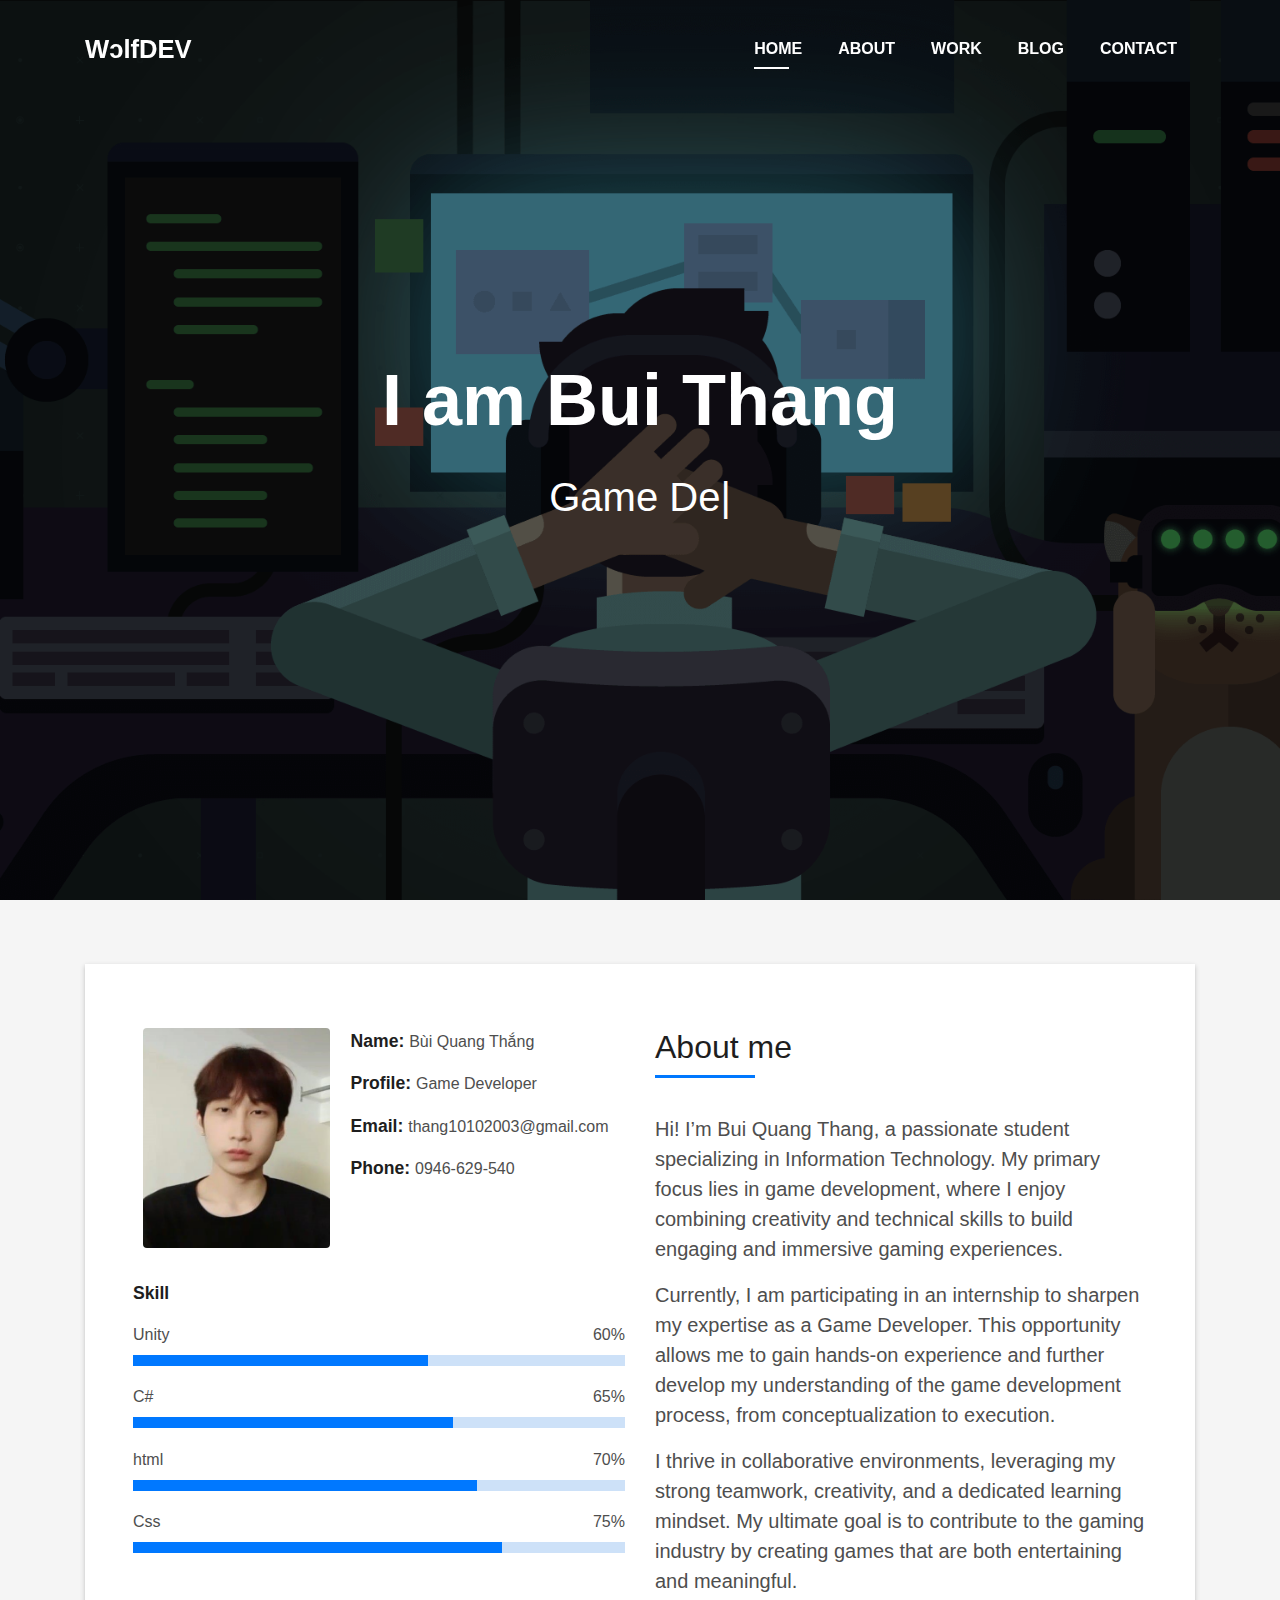
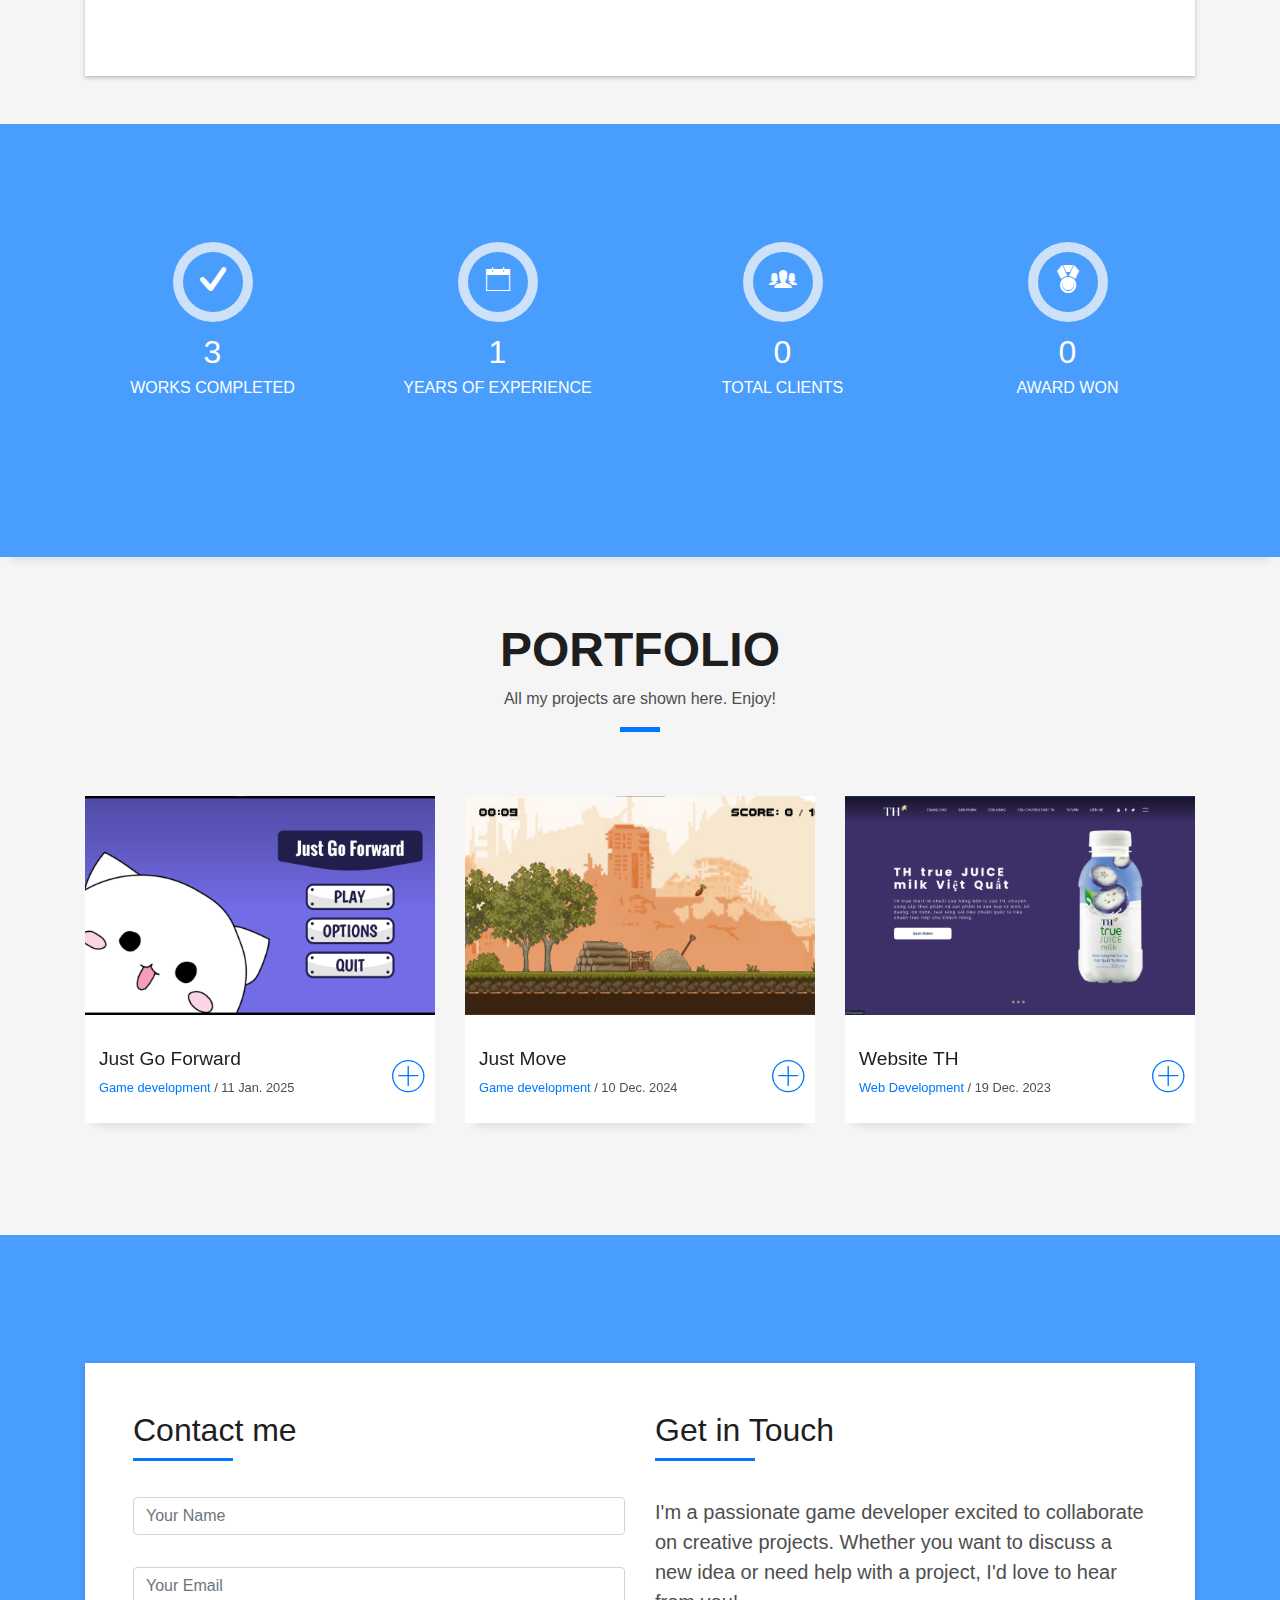
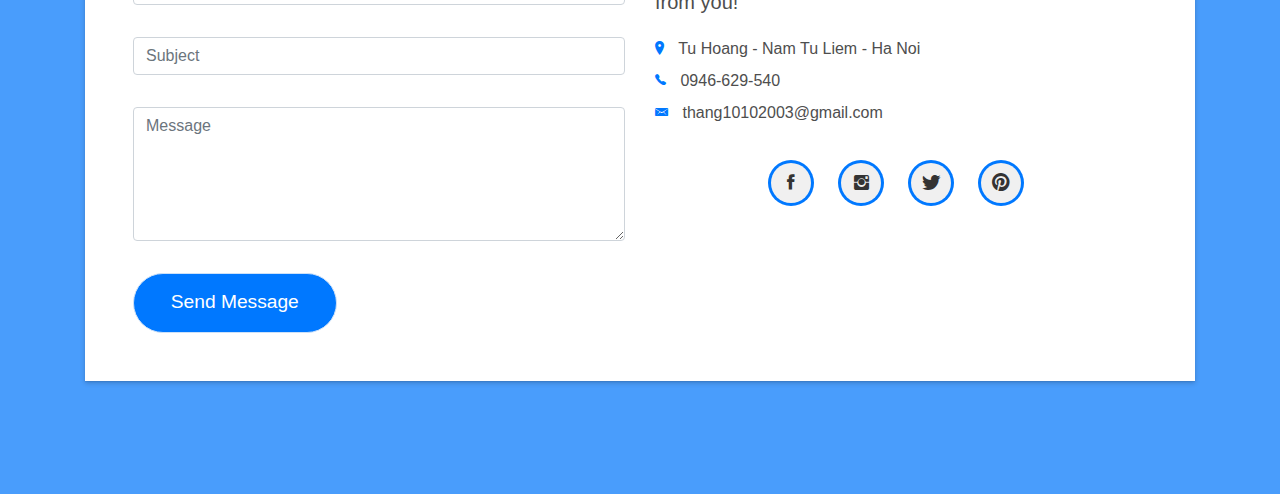
<file: index.html>
<!DOCTYPE html>
<html lang="en">
<head>
  <meta charset="utf-8">
  <title>Bùi Quang Thắng - Portfolio</title>
  <meta content="width=device-width, initial-scale=1.0" name="viewport">
  <meta content="" name="keywords">
  <meta content="" name="description">

  <!-- Favicons -->
  <link href="img/WolfFavicon.png" rel="icon">
  <link href="img/WolfFavicon.png" rel="apple-touch-icon">

  <!-- Bootstrap CSS File -->
  <link href="lib/bootstrap/css/bootstrap.min.css" rel="stylesheet">

  <!-- Libraries CSS Files -->
  <link href="lib/font-awesome/css/font-awesome.min.css" rel="stylesheet">
  <link href="lib/animate/animate.min.css" rel="stylesheet">
  <link href="lib/ionicons/css/ionicons.min.css" rel="stylesheet">
  <link href="lib/owlcarousel/assets/owl.carousel.min.css" rel="stylesheet">
  <link href="lib/lightbox/css/lightbox.min.css" rel="stylesheet">

  <!-- Main Stylesheet File -->
  <link href="css/style.css" rel="stylesheet">


</head>

<body id="page-top">

  <!--/ Nav Star /-->
  <nav class="navbar navbar-b navbar-trans navbar-expand-md fixed-top" id="mainNav">
    <div class="container">
      <a class="navbar-brand js-scroll" href="#page-top">WɔlfDEV</a>
      <button class="navbar-toggler collapsed" type="button" data-toggle="collapse" data-target="#navbarDefault"
        aria-controls="navbarDefault" aria-expanded="false" aria-label="Toggle navigation">
        <span></span>
        <span></span>
        <span></span>
      </button>
      <div class="navbar-collapse collapse justify-content-end" id="navbarDefault">
        <ul class="navbar-nav">
          <li class="nav-item">
            <a class="nav-link js-scroll active" href="#home">Home</a>
          </li>
          <li class="nav-item">
            <a class="nav-link js-scroll" href="#about">About</a>
          </li>
          <!-- <li class="nav-item">
            <a class="nav-link js-scroll" href="#service">Services</a>
          </li> -->
          <li class="nav-item">
            <a class="nav-link js-scroll" href="#work">Work</a>
          </li>
          <li class="nav-item">
            <a class="nav-link js-scroll" href="#blog">Blog</a>
          </li>
          <li class="nav-item">
            <a class="nav-link js-scroll" href="#contact">Contact</a>
          </li>
        </ul>
      </div>
    </div>
  </nav>
  <!--/ Nav End /-->

  <!--/ Intro Skew Star /-->
  <div id="home" class="intro route bg-image" style="background-image: url(img/GameDevBackgroud.png)">
    <div class="overlay-itro"></div>
    <div class="intro-content display-table">
      <div class="table-cell">
        <div class="container">
          <!--<p class="display-6 color-d">Hello, world!</p>-->
          <h1 class="intro-title mb-4">I am Bui Thang</h1>
          <p class="intro-subtitle"><span class="text-slider-items">Game Developer,Web Developer,Web Designer</span><strong class="text-slider"></strong></p>
          <!-- <p class="pt-3"><a class="btn btn-primary btn js-scroll px-4" href="#about" role="button">Learn More</a></p> -->
        </div>
      </div>
    </div>
  </div>
  <!--/ Intro Skew End /-->

  <section id="about" class="about-mf sect-pt4 route">
    <div class="container">
      <div class="row">
        <div class="col-sm-12">
          <div class="box-shadow-full">
            <div class="row">
              <div class="col-md-6">
                <div class="row">
                  <div class="col-sm-6 col-md-5">
                    <div class="about-img">
                      <img src="img/me_1.jpg" class="img-fluid rounded b-shadow-a" alt="">
                    </div>
                  </div>
                  <div class="col-sm-6 col-md-7">
                    <div class="about-info">
                      <p><span class="title-s">Name: </span> <span>Bùi Quang Thắng</span></p>
                      <p><span class="title-s">Profile: </span> <span>Game Developer</span></p>
                      <p><span class="title-s">Email: </span> <span>thang10102003@gmail.com</span></p>
                      <p><span class="title-s">Phone: </span> <span>0946-629-540</span></p>
                    </div>
                  </div>
                </div>
                <div class="skill-mf">
                  <p class="title-s">Skill</p>
                  <span>Unity</span> <span class="pull-right">60%</span>
                  <div class="progress">
                    <div class="progress-bar" role="progressbar" style="width: 60%;" aria-valuenow="60" aria-valuemin="0"
                      aria-valuemax="100"></div>
                  </div>
                  <span>C#</span> <span class="pull-right">65%</span>
                  <div class="progress">
                    <div class="progress-bar" role="progressbar" style="width: 65%" aria-valuenow="65" aria-valuemin="0"
                      aria-valuemax="100"></div>
                  </div>
                  <span>html</span> <span class="pull-right">70%</span>
                  <div class="progress">
                    <div class="progress-bar" role="progressbar" style="width: 70%" aria-valuenow="70" aria-valuemin="0"
                      aria-valuemax="100"></div>
                  </div>
                  <span>Css</span> <span class="pull-right">75%</span>
                  <div class="progress">
                    <div class="progress-bar" role="progressbar" style="width: 75%" aria-valuenow="75" aria-valuemin="0"
                      aria-valuemax="100"></div>
                  </div>
                </div>
              </div>
              <div class="col-md-6">
                <div class="about-me pt-4 pt-md-0">
                  <div class="title-box-2">
                    <h5 class="title-left">
                      About me
                    </h5>
                  </div>
                  <p class="lead">
                    Hi! I’m Bui Quang Thang, a passionate student specializing in Information Technology. My primary focus lies in game development, where I enjoy combining creativity and technical skills to build engaging and immersive gaming experiences.
                  </p>
                  <p class="lead">
                    Currently, I am participating in an internship to sharpen my expertise as a Game Developer. This opportunity allows me to gain hands-on experience and further develop my understanding of the game development process, from conceptualization to execution.
                  </p>
                  <p class="lead">
                    I thrive in collaborative environments, leveraging my strong teamwork, creativity, and a dedicated learning mindset. My ultimate goal is to contribute to the gaming industry by creating games that are both entertaining and meaningful.
                  </p>
                </div>
              </div>
            </div>
          </div>
        </div>
      </div>
    </div>
  </section>

  <!--/ Section Services Star /-->
  <!-- <section id="service" class="services-mf route">
    <div class="container">
      <div class="row">
        <div class="col-sm-12">
          <div class="title-box text-center">
            <h3 class="title-a">
              Services
            </h3>
            <p class="subtitle-a">
              Lorem ipsum, dolor sit amet consectetur adipisicing elit.
            </p>
            <div class="line-mf"></div>
          </div>
        </div>
      </div>
      <div class="row">
        <div class="col-md-4">
          <div class="service-box">
            <div class="service-ico">
              <span class="ico-circle"><i class="ion-monitor"></i></span>
            </div>
            <div class="service-content">
              <h2 class="s-title">Web Design</h2>
              <p class="s-description text-center">
                Lorem ipsum dolor sit amet consectetur adipisicing elit. Magni adipisci eaque autem fugiat! Quia,
                provident vitae! Magni
                tempora perferendis eum non provident.
              </p>
            </div>
          </div>
        </div>
        <div class="col-md-4">
          <div class="service-box">
            <div class="service-ico">
              <span class="ico-circle"><i class="ion-code-working"></i></span>
            </div>
            <div class="service-content">
              <h2 class="s-title">Web Development</h2>
              <p class="s-description text-center">
                Lorem ipsum dolor sit amet consectetur adipisicing elit. Magni adipisci eaque autem fugiat! Quia,
                provident vitae! Magni
                tempora perferendis eum non provident.
              </p>
            </div>
          </div>
        </div>
        <div class="col-md-4">
          <div class="service-box">
            <div class="service-ico">
              <span class="ico-circle"><i class="ion-camera"></i></span>
            </div>
            <div class="service-content">
              <h2 class="s-title">Photography</h2>
              <p class="s-description text-center">
                Lorem ipsum dolor sit amet consectetur adipisicing elit. Magni adipisci eaque autem fugiat! Quia,
                provident vitae! Magni
                tempora perferendis eum non provident.
              </p>
            </div>
          </div>
        </div>
        <div class="col-md-4">
          <div class="service-box">
            <div class="service-ico">
              <span class="ico-circle"><i class="ion-android-phone-portrait"></i></span>
            </div>
            <div class="service-content">
              <h2 class="s-title">Responsive Design</h2>
              <p class="s-description text-center">
                Lorem ipsum dolor sit amet consectetur adipisicing elit. Magni adipisci eaque autem fugiat! Quia,
                provident vitae! Magni
                tempora perferendis eum non provident.
              </p>
            </div>
          </div>
        </div>
        <div class="col-md-4">
          <div class="service-box">
            <div class="service-ico">
              <span class="ico-circle"><i class="ion-paintbrush"></i></span>
            </div>
            <div class="service-content">
              <h2 class="s-title">Graphic Design</h2>
              <p class="s-description text-center">
                Lorem ipsum dolor sit amet consectetur adipisicing elit. Magni adipisci eaque autem fugiat! Quia,
                provident vitae! Magni
                tempora perferendis eum non provident.
              </p>
            </div>
          </div>
        </div>
        <div class="col-md-4">
          <div class="service-box">
            <div class="service-ico">
              <span class="ico-circle"><i class="ion-stats-bars"></i></span>
            </div>
            <div class="service-content">
              <h2 class="s-title">Marketing Services</h2>
              <p class="s-description text-center">
                Lorem ipsum dolor sit amet consectetur adipisicing elit. Magni adipisci eaque autem fugiat! Quia,
                provident vitae! Magni
                tempora perferendis eum non provident.
              </p>
            </div>
          </div>
        </div>
      </div>
    </div>
  </section> -->
  <!--/ Section Services End /-->

  <div class="section-counter paralax-mf bg-image" style="background-image: url(img/GameDevBackgroud2.png)">
    <div class="overlay-mf"></div>
    <div class="container">
      <div class="row">
        <div class="col-sm-3 col-lg-3">
          <div class="counter-box">
            <div class="counter-ico">
              <span class="ico-circle"><i class="ion-checkmark-round"></i></span>
            </div>
            <div class="counter-num">
              <p class="counter">3</p>
              <span class="counter-text">WORKS COMPLETED</span>
            </div>
          </div>
        </div>
        <div class="col-sm-3 col-lg-3">
          <div class="counter-box pt-4 pt-md-0">
            <div class="counter-ico">
              <span class="ico-circle"><i class="ion-ios-calendar-outline"></i></span>
            </div>
            <div class="counter-num">
              <p class="counter">1</p>
              <span class="counter-text">YEARS OF EXPERIENCE</span>
            </div>
          </div>
        </div>
        <div class="col-sm-3 col-lg-3">
          <div class="counter-box pt-4 pt-md-0">
            <div class="counter-ico">
              <span class="ico-circle"><i class="ion-ios-people"></i></span>
            </div>
            <div class="counter-num">
              <p class="counter">0</p>
              <span class="counter-text">TOTAL CLIENTS</span>
            </div>
          </div>
        </div>
        <div class="col-sm-3 col-lg-3">
          <div class="counter-box pt-4 pt-md-0">
            <div class="counter-ico">
              <span class="ico-circle"><i class="ion-ribbon-a"></i></span>
            </div>
            <div class="counter-num">
              <p class="counter">0</p>
              <span class="counter-text">AWARD WON</span>
            </div>
          </div>
        </div>
      </div>
    </div>
  </div>

  <!--/ Section Portfolio Star /-->
  <section id="work" class="portfolio-mf sect-pt4 route">
    <div class="container">
      <div class="row">
        <div class="col-sm-12">
          <div class="title-box text-center">
            <h3 class="title-a">
              Portfolio
            </h3>
            <p class="subtitle-a">All my projects are shown here. Enjoy!
            </p>
            <div class="line-mf"></div>
          </div>
        </div>
      </div>
      <div class="row">
        <div class="col-md-4">
          <div class="work-box">
            <a href="JustGoForward.html">
              <div class="work-img">
                <img src="img/JustGoForward/MainMenu (Custom).png" alt="" class="img-fluid">
              </div>
              <div class="work-content">
                <div class="row">
                  <div class="col-sm-8">
                    <h2 class="w-title">Just Go Forward</h2>
                    <div class="w-more">
                      <span class="w-ctegory">Game development</span> / <span class="w-date">11 Jan. 2025</span>
                    </div>
                  </div>
                  <div class="col-sm-4">
                    <div class="w-like">
                      <span class="ion-ios-plus-outline"></span>
                    </div>
                  </div>
                </div>
              </div>  
            </a>

          </div>
        </div>
        <div class="col-md-4">
          <div class="work-box">
            <a href="JustMove.html">
              <div class="work-img">
                <img src="img/BannerJustMove.png" alt="" class="img-fluid">
              </div>
              <div class="work-content">
                <div class="row">
                  <div class="col-sm-8">
                    <h2 class="w-title">Just Move</h2>
                    <div class="w-more">
                      <span class="w-ctegory">Game development</span> / <span class="w-date">10 Dec. 2024</span>
                    </div>
                  </div>
                  <div class="col-sm-4">
                    <div class="w-like">
                      <span class="ion-ios-plus-outline"></span>
                    </div>
                  </div>
                </div>
              </div>  
            </a>

          </div>
        </div>

        <div class="col-md-4">
          <div class="work-box">
            <a href="WebstieTH.html">
              <div class="work-img">
                <img src="img/Web.png" alt="" class="img-fluid">
              </div>
              <div class="work-content">
                <div class="row">
                  <div class="col-sm-8">
                    <h2 class="w-title">Website TH</h2>
                    <div class="w-more">
                      <span class="w-ctegory">Web Development</span> / <span class="w-date">19 Dec. 2023</span>
                    </div>
                  </div>
                  <div class="col-sm-4">
                    <div class="w-like">
                      <span class="ion-ios-plus-outline"></span>
                    </div>
                  </div>
                </div>
              </div>
            </a>

          </div>
        </div>
        <!-- <div class="col-md-4">
          <div class="work-box">
            <a href="img/work-3.jpg" data-lightbox="gallery-mf">
              <div class="work-img">
                <img src="img/work-3.jpg" alt="" class="img-fluid">
              </div>
              <div class="work-content">
                <div class="row">
                  <div class="col-sm-8">
                    <h2 class="w-title">Mavrito Lana Dere</h2>
                    <div class="w-more">
                      <span class="w-ctegory">Web Design</span> / <span class="w-date">18 Sep. 2018</span>
                    </div>
                  </div>
                  <div class="col-sm-4">
                    <div class="w-like">
                      <span class="ion-ios-plus-outline"></span>
                    </div>
                  </div>
                </div>
              </div>
            </a>
          </div>
        </div>
        <div class="col-md-4">
          <div class="work-box">
            <a href="img/work-4.jpg" data-lightbox="gallery-mf">
              <div class="work-img">
                <img src="img/work-4.jpg" alt="" class="img-fluid">
              </div>
              <div class="work-content">
                <div class="row">
                  <div class="col-sm-8">
                    <h2 class="w-title">Bindo Laro Cado</h2>
                    <div class="w-more">
                      <span class="w-ctegory">Web Design</span> / <span class="w-date">18 Sep. 2018</span>
                    </div>
                  </div>
                  <div class="col-sm-4">
                    <div class="w-like">
                      <span class="ion-ios-plus-outline"></span>
                    </div>
                  </div>
                </div>
              </div>
            </a>
          </div>
        </div>
        <div class="col-md-4">
          <div class="work-box">
            <a href="img/work-5.jpg" data-lightbox="gallery-mf">
              <div class="work-img">
                <img src="img/work-5.jpg" alt="" class="img-fluid">
              </div>
              <div class="work-content">
                <div class="row">
                  <div class="col-sm-8">
                    <h2 class="w-title">Studio Lena Mado</h2>
                    <div class="w-more">
                      <span class="w-ctegory">Web Design</span> / <span class="w-date">18 Sep. 2018</span>
                    </div>
                  </div>
                  <div class="col-sm-4">
                    <div class="w-like">
                      <span class="ion-ios-plus-outline"></span>
                    </div>
                  </div>
                </div>
              </div>
            </a>
          </div>
        </div>
        <div class="col-md-4">
          <div class="work-box">
            <a href="img/work-6.jpg" data-lightbox="gallery-mf">
              <div class="work-img">
                <img src="img/work-6.jpg" alt="" class="img-fluid">
              </div>
              <div class="work-content">
                <div class="row">
                  <div class="col-sm-8">
                    <h2 class="w-title">Studio Big Bang</h2>
                    <div class="w-more">
                      <span class="w-ctegory">Web Design</span> / <span class="w-date">18 Sep. 2017</span>
                    </div>
                  </div>
                  <div class="col-sm-4">
                    <div class="w-like">
                      <span class="ion-ios-plus-outline"></span>
                    </div>
                  </div>
                </div>
              </div>
            </a>
          </div>
        </div> -->
        
      </div>
    </div>
  </section>
  <!--/ Section Portfolio End /-->

  <!--/ Section Testimonials Star /-->
  <!-- <div class="testimonials paralax-mf bg-image" style="background-image: url(img/overlay-bg.jpg)">
    <div class="overlay-mf"></div>
    <div class="container">
      <div class="row">
        <div class="col-md-12">
          <div id="testimonial-mf" class="owl-carousel owl-theme">
            <div class="testimonial-box">
              <div class="author-test">
                <img src="img/testimonial-2.jpg" alt="" class="rounded-circle b-shadow-a">
                <span class="author">Xavi Alonso</span>
              </div>
              <div class="content-test">
                <p class="description lead">
                  Curabitur arcu erat, accumsan id imperdiet et, porttitor at sem. Lorem ipsum dolor sit amet,
                  consectetur adipiscing elit.
                </p>
                <span class="comit"><i class="fa fa-quote-right"></i></span>
              </div>
            </div>
            <div class="testimonial-box">
              <div class="author-test">
                <img src="img/testimonial-4.jpg" alt="" class="rounded-circle b-shadow-a">
                <span class="author">Marta Socrate</span>
              </div>
              <div class="content-test">
                <p class="description lead">
                  Curabitur arcu erat, accumsan id imperdiet et, porttitor at sem. Lorem ipsum dolor sit amet,
                  consectetur adipiscing elit.
                </p>
                <span class="comit"><i class="fa fa-quote-right"></i></span>
              </div>
            </div>
          </div>
        </div>
      </div>
    </div>
  </div> -->

  <!--/ Section Blog Star /-->
  <!-- <section id="blog" class="blog-mf sect-pt4 route">
    <div class="container">
      <div class="row">
        <div class="col-sm-12">
          <div class="title-box text-center">
            <h3 class="title-a">
              Blog
            </h3>
            <p class="subtitle-a">
              Lorem ipsum, dolor sit amet consectetur adipisicing elit.
            </p>
            <div class="line-mf"></div>
          </div>
        </div>
      </div>
      <div class="row">
        <div class="col-md-4">
          <div class="card card-blog">
            <div class="card-img">
              <a href="blog-single.html"><img src="img/post-1.jpg" alt="" class="img-fluid"></a>
            </div>
            <div class="card-body">
              <div class="card-category-box">
                <div class="card-category">
                  <h6 class="category">Travel</h6>
                </div>
              </div>
              <h3 class="card-title"><a href="blog-single.html">See more ideas about Travel</a></h3>
              <p class="card-description">
                Proin eget tortor risus. Pellentesque in ipsum id orci porta dapibus. Praesent sapien massa, convallis
                a pellentesque nec,
                egestas non nisi.
              </p>
            </div>
            <div class="card-footer">
              <div class="post-author">
                <a href="#">
                  <img src="img/testimonial-2.jpg" alt="" class="avatar rounded-circle">
                  <span class="author">Morgan Freeman</span>
                </a>
              </div>
              <div class="post-date">
                <span class="ion-ios-clock-outline"></span> 10 min
              </div>
            </div>
          </div>
        </div>
        <div class="col-md-4">
          <div class="card card-blog">
            <div class="card-img">
              <a href="blog-single.html"><img src="img/post-2.jpg" alt="" class="img-fluid"></a>
            </div>
            <div class="card-body">
              <div class="card-category-box">
                <div class="card-category">
                  <h6 class="category">Web Design</h6>
                </div>
              </div>
              <h3 class="card-title"><a href="blog-single.html">See more ideas about Travel</a></h3>
              <p class="card-description">
                Proin eget tortor risus. Pellentesque in ipsum id orci porta dapibus. Praesent sapien massa, convallis
                a pellentesque nec,
                egestas non nisi.
              </p>
            </div>
            <div class="card-footer">
              <div class="post-author">
                <a href="#">
                  <img src="img/testimonial-2.jpg" alt="" class="avatar rounded-circle">
                  <span class="author">Morgan Freeman</span>
                </a>
              </div>
              <div class="post-date">
                <span class="ion-ios-clock-outline"></span> 10 min
              </div>
            </div>
          </div>
        </div>
        <div class="col-md-4">
          <div class="card card-blog">
            <div class="card-img">
              <a href="blog-single.html"><img src="img/post-3.jpg" alt="" class="img-fluid"></a>
            </div>
            <div class="card-body">
              <div class="card-category-box">
                <div class="card-category">
                  <h6 class="category">Web Design</h6>
                </div>
              </div>
              <h3 class="card-title"><a href="blog-single.html">See more ideas about Travel</a></h3>
              <p class="card-description">
                Proin eget tortor risus. Pellentesque in ipsum id orci porta dapibus. Praesent sapien massa, convallis
                a pellentesque nec,
                egestas non nisi.
              </p>
            </div>
            <div class="card-footer">
              <div class="post-author">
                <a href="#">
                  <img src="img/testimonial-2.jpg" alt="" class="avatar rounded-circle">
                  <span class="author">Morgan Freeman</span>
                </a>
              </div>
              <div class="post-date">
                <span class="ion-ios-clock-outline"></span> 10 min
              </div>
            </div>
          </div>
        </div>
      </div>
    </div>
  </section> -->
  <!--/ Section Blog End /-->

  <!--/ Section Contact-Footer Star /-->
  <section class="paralax-mf footer-paralax bg-image sect-mt4 route" style="background-image: url(img/overlay-bg.jpg)">
    <div class="overlay-mf"></div>
    <div class="container">
      <div class="row">
        <div class="col-sm-12">
          <div class="contact-mf">
            <div id="contact" class="box-shadow-full">
              <div class="row">
                <div class="col-md-6">
                  <div class="title-box-2">
                    <h5 class="title-left">
                      Contact me
                    </h5>
                  </div>
                  <div>
                      <form action="" method="post" role="form" class="contactForm">
                      <div id="sendmessage">Your message has been sent. Thank you!</div>
                      <div id="errormessage"></div>
                      <div class="row">
                        <div class="col-md-12 mb-3">
                          <div class="form-group">
                            <input type="text" name="name" class="form-control" id="name" placeholder="Your Name" data-rule="minlen:4" data-msg="Please enter at least 4 chars" />
                            <div class="validation"></div>
                          </div>
                        </div>
                        <div class="col-md-12 mb-3">
                          <div class="form-group">
                            <input type="email" class="form-control" name="email" id="email" placeholder="Your Email" data-rule="email" data-msg="Please enter a valid email" />
                            <div class="validation"></div>
                          </div>
                        </div>
                        <div class="col-md-12 mb-3">
                            <div class="form-group">
                              <input type="text" class="form-control" name="subject" id="subject" placeholder="Subject" data-rule="minlen:4" data-msg="Please enter at least 8 chars of subject" />
                              <div class="validation"></div>
                            </div>
                        </div>
                        <div class="col-md-12 mb-3">
                          <div class="form-group">
                            <textarea class="form-control" name="message" rows="5" data-rule="required" data-msg="Please write something for us" placeholder="Message"></textarea>
                            <div class="validation"></div>
                          </div>
                        </div>
                        <div class="col-md-12">
                          <button type="submit" class="button button-a button-big button-rouded">Send Message</button>
                        </div>
                      </div>
                    </form>
                  </div>
                </div>
                <div class="col-md-6">
                  <div class="title-box-2 pt-4 pt-md-0">
                    <h5 class="title-left">
                      Get in Touch
                    </h5>
                  </div>
                  <div class="more-info">
                    <p class="lead">
                      I'm a passionate game developer excited to collaborate on creative projects. Whether you want to discuss a new idea or need help with a project, I'd love to hear from you!
                    </p>
                    <ul class="list-ico">
                      <li><span class="ion-ios-location"></span> Tu Hoang - Nam Tu Liem - Ha Noi</li>
                      <li><span class="ion-ios-telephone"></span> 0946-629-540</li>
                      <li><span class="ion-email"></span> thang10102003@gmail.com</li>
                    </ul>
                  </div>
                  <div class="socials">
                    <ul>
                      <li><a href="https://www.facebook.com/bui.thang.669546"><span class="ico-circle"><i class="ion-social-facebook"></i></span></a></li>
                      <li><a href="https://www.instagram.com/wclf_t?fbclid=IwY2xjawHqPdJleHRuA2FlbQIxMAABHf_mCVuhztSnFmU-BbnjPYNic29aQpg3iLbJuaTeEnTlpqI6OJbeAJGkSQ_aem_k3-gcH29H9laRu9KbDvDHw"><span class="ico-circle"><i class="ion-social-instagram"></i></span></a></li>
                      <li><a href="https://x.com/Wclf_t"><span class="ico-circle"><i class="ion-social-twitter"></i></span></a></li>
                      <li><a href="https://www.pinterest.com/wclf_art"><span class="ico-circle"><i class="ion-social-pinterest"></i></span></a></li>
                    </ul>
                  </div>
                </div>
                
              </div>
            </div>
          </div>
        </div>
      </div>
    </div>
    <footer>
      <div class="container">
        <div class="row">
          <div class="col-sm-12">
            <div class="copyright-box">
              
              <div class="credits">

              </div>
            </div>
          </div>
        </div>
      </div>
    </footer>
  </section>
  <!--/ Section Contact-footer End /-->

  <a href="#" class="back-to-top"><i class="fa fa-chevron-up"></i></a>
  <div id="preloader"></div>

  <!-- JavaScript Libraries -->
  <script src="lib/jquery/jquery.min.js"></script>
  <script src="lib/jquery/jquery-migrate.min.js"></script>
  <script src="lib/popper/popper.min.js"></script>
  <script src="lib/bootstrap/js/bootstrap.min.js"></script>
  <script src="lib/easing/easing.min.js"></script>
  <script src="lib/counterup/jquery.waypoints.min.js"></script>
  <script src="lib/counterup/jquery.counterup.js"></script>
  <script src="lib/owlcarousel/owl.carousel.min.js"></script>
  <script src="lib/lightbox/js/lightbox.min.js"></script>
  <script src="lib/typed/typed.min.js"></script>
  <!-- Contact Form JavaScript File -->
  <script src="contactform/contactform.js"></script>

  <!-- Template Main Javascript File -->
  <script src="js/main.js"></script>
  <script src="js/smooth-scrolling.js"></script>


</body>
</html>
</file>
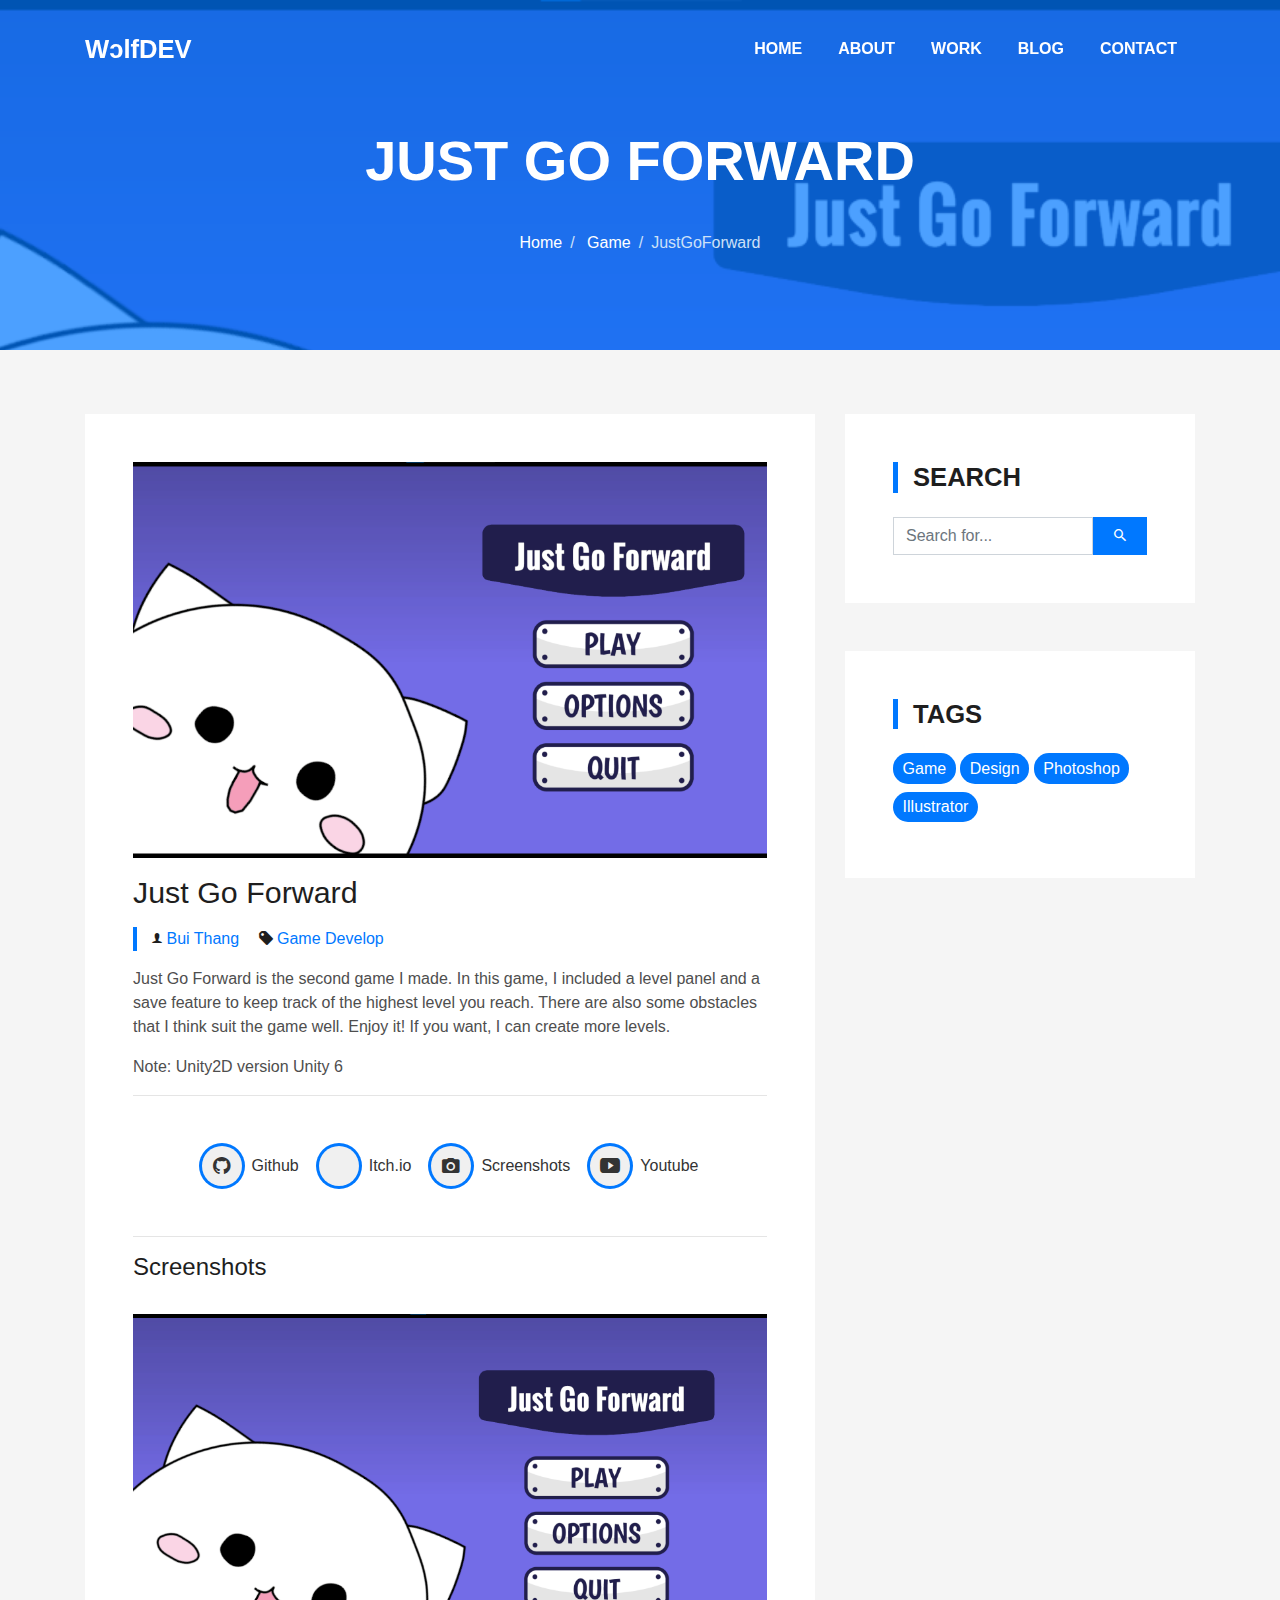
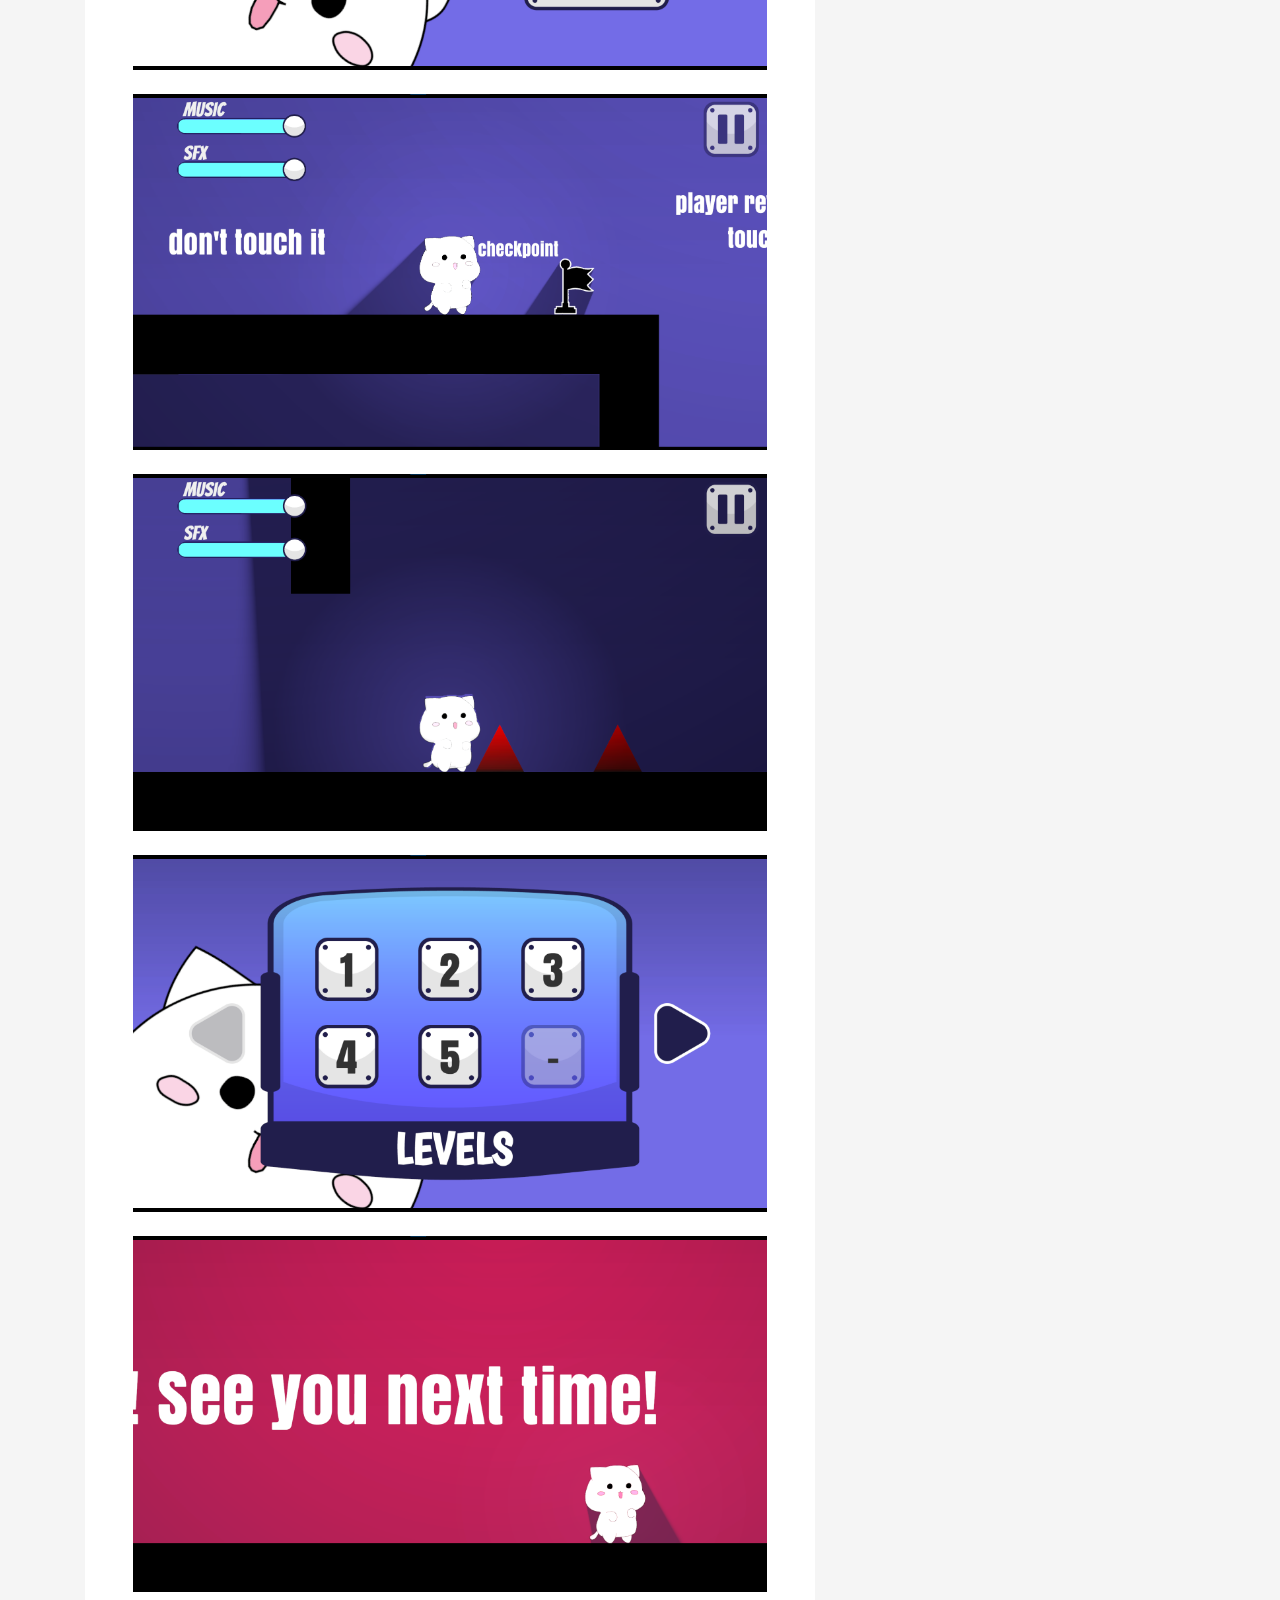
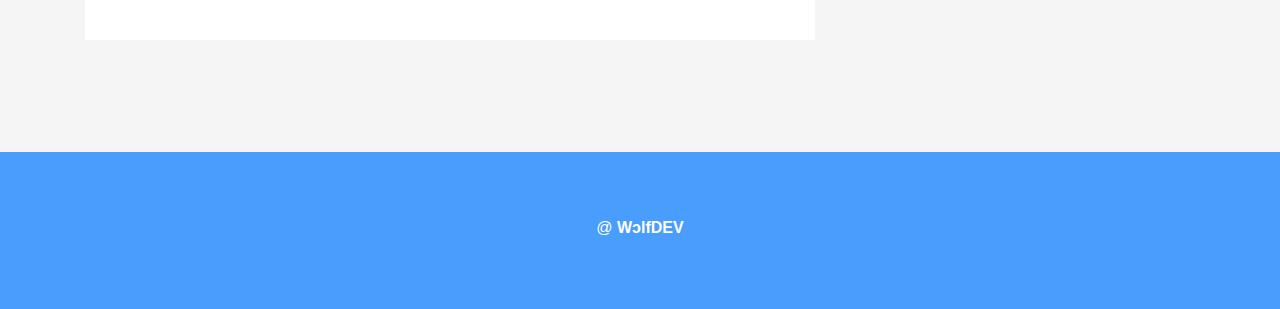
<file: JustGoForward.html>
<!DOCTYPE html>
<html lang="en">

<head>
  <meta charset="utf-8">
  <title>WɔlfDEV - Just Go Forward</title>

  <meta content="width=device-width, initial-scale=1.0" name="viewport">
  <meta content="" name="keywords">
  <meta content="" name="description">

  <!-- Favicons -->
  <link href="img/WolfFavicon.png" rel="icon">
  <link href="img/WolfFavicon.png" rel="apple-touch-icon">

  <!-- Bootstrap CSS File -->
  <link href="lib/bootstrap/css/bootstrap.min.css" rel="stylesheet">

  <!-- Libraries CSS Files -->
  <link href="lib/font-awesome/css/font-awesome.min.css" rel="stylesheet">
  <link href="lib/animate/animate.min.css" rel="stylesheet">
  <link href="lib/ionicons/css/ionicons.min.css" rel="stylesheet">
  <link href="lib/owlcarousel/assets/owl.carousel.min.css" rel="stylesheet">
  <link href="lib/lightbox/css/lightbox.min.css" rel="stylesheet">

  <!-- Main Stylesheet File -->
  <link href="css/style.css" rel="stylesheet">

  <style>
    html {
      scroll-behavior: smooth;
    }
  </style>
</head>

<body>
  <!--/ Nav Star /-->
  <nav class="navbar navbar-b navbar-trans navbar-expand-md fixed-top" id="mainNav">
    <div class="container">
      <a class="navbar-brand js-scroll" href="index.html">WɔlfDEV</a>
      <button class="navbar-toggler collapsed" type="button" data-toggle="collapse" data-target="#navbarDefault"
        aria-controls="navbarDefault" aria-expanded="false" aria-label="Toggle navigation">
        <span></span>
        <span></span>
        <span></span>
      </button>
      <div class="navbar-collapse collapse justify-content-end" id="navbarDefault">
        <ul class="navbar-nav">
          <li class="nav-item">
            <a class="nav-link js-scroll" href="index.html">Home</a>
          </li>
          <li class="nav-item">
            <a class="nav-link js-scroll" href="index.html#about">About</a>
          </li>
          <li class="nav-item">
            <a class="nav-link js-scroll" href="index.html#work">Work</a>
          </li>
          <li class="nav-item">
            <a class="nav-link js-scroll" href="#">Blog</a>
          </li>
          <li class="nav-item">
            <a class="nav-link js-scroll" href="index.html#contact">Contact</a>
          </li>
        </ul>
      </div>
    </div>
  </nav>
  <!--/ Nav End /-->

  <!--/ Intro Skew Star /-->
  <div class="intro intro-single route bg-image" style="background-image: url(img/JustGoForward/MainMenu\ \(Custom\).png)">
    <div class="overlay-mf"></div>
    <div class="intro-content display-table">
      <div class="table-cell">
        <div class="container">
          <h2 class="intro-title mb-4">Just Go Forward</h2>
          <ol class="breadcrumb d-flex justify-content-center">
            <li class="breadcrumb-item">
              <a href="#">Home</a>
            </li>
            <li class="breadcrumb-item">
              <a href="#">Game</a>
            </li>
            <li class="breadcrumb-item active">JustGoForward</li>
          </ol>
        </div>
      </div>
    </div>
  </div>
  <!--/ Intro Skew End /-->

  <!--/ Section Blog-Single Star /-->
  <section class="blog-wrapper sect-pt4" id="blog">
    <div class="container">
      <div class="row">
        <div class="col-md-8">
          <div class="post-box">
            <a href="img/JustGoForward/MainMenu (Custom).png" data-lightbox="gallery-mf">
              <div class="post-thumb">
                <img src="img/JustGoForward/MainMenu (Custom).png" class="img-fluid" alt="">
              </div>
            </a>
            <div class="post-meta">
              <h1 class="article-title">Just Go Forward</h1>
              <ul>
                <li>
                  <span class="ion-ios-person"></span>
                  <a href="#">Bui Thang</a>
                </li>
                <li>
                  <span class="ion-pricetag"></span>
                  <a href="#">Game Develop</a>
                </li>
              </ul>
            </div>
            <div class="article-content">
              <p>
                Just Go Forward is the second game I made. In this game, I included a level panel and a save feature to keep track of the highest level you reach. There are also some obstacles that I think suit the game well. Enjoy it! If you want, I can create more levels.
              </p>
              <p>
                Note: Unity2D version Unity 6 
              </p>
              <hr>
              <div class="socials">
                <ul>
                  <li>
                    <a href="https://github.com/Wclf/Just-go-forward.git">
                      <span class="ico-circle"><i class="ion-social-github"></i></span>
                      <b>Github</b>
                    </a>
                  </li>
                  <li>
                    <a href="https://wclf.itch.io/just-go-forward">
                      <span class="ico-circle"><i class="ion-android-bar:before"></i></span>
                      <b>Itch.io</b>
                    </a>
                  </li>
                  <li>
                    <a href="#screenshots">
                      <span class="ico-circle"><i class="ion-android-camera"></i></span>
                      <b>Screenshots</b>
                    </a>
                  </li>
                  <li>
                    <a href="#">
                      <span class="ico-circle"><i class="ion-social-youtube"></i></span>
                      <b>Youtube</b>
                    </a>
                  </li>
                </ul>
              </div>
              <hr>
              <Section id="screenshots">
                <h4>Screenshots</h4>
                <br>
                <a href="img/JustGoForward/MainMenu.png" data-lightbox="gallery-mf">
                  <div class="post-thumb">
                    <img src="img/JustGoForward/MainMenu.png" class="img-fluid" alt="">
                  </div>
                </a>
                <br>
                <a href="img/JustGoForward/Man1.png" data-lightbox="gallery-mf">
                  <div class="post-thumb">
                    <img src="img/JustGoForward/Man1.png" class="img-fluid" alt="">
                  </div>
                </a>
                <br>
                <a href="img/JustGoForward/Main1_2.png" data-lightbox="gallery-mf">
                  <div class="post-thumb">
                    <img src="img/JustGoForward/Main1_2.png" class="img-fluid" alt="">
                  </div>
                </a>
                <br>
                <a href="img/JustGoForward/LevelPanel.png" data-lightbox="gallery-mf">
                  <div class="post-thumb">
                    <img src="img/JustGoForward/LevelPanel.png" class="img-fluid" alt="">
                  </div>
                </a>
                <br>
                <a href="img/JustGoForward/End.png" data-lightbox="gallery-mf">
                  <div class="post-thumb">
                    <img src="img/JustGoForward/End.png" class="img-fluid" alt="">
                  </div>
                </a>
              </Section>

              <!-- <blockquote class="blockquote">
                <p class="mb-0">Lorem ipsum dolor sit amet, consectetur adipiscing elit. Integer posuere erat a ante.</p>
              </blockquote> -->

            </div>
          </div>
          <!-- <div class="box-comments">
            <div class="title-box-2">
              <h4 class="title-comments title-left">Comments (34)</h4>
            </div>
            <ul class="list-comments">
              <li>
                <div class="comment-avatar">
                  <img src="img/testimonial-2.jpg" alt="">
                </div>
                <div class="comment-details">
                  <h4 class="comment-author">Oliver Colmenares</h4>
                  <span>18 Sep 2017</span>
                  <p>
                    Lorem ipsum dolor sit amet, consectetur adipisicing elit. Dolores reprehenderit, provident cumque
                    ipsam temporibus maiores
                    quae natus libero optio, at qui beatae ducimus placeat debitis voluptates amet corporis.
                  </p>
                  <a href="3">Reply</a>
                </div>
              </li>
              <li>
                <div class="comment-avatar">
                  <img src="img/testimonial-4.jpg" alt="">
                </div>
                <div class="comment-details">
                  <h4 class="comment-author">Carmen Vegas</h4>
                  <span>18 Sep 2017</span>
                  <p>
                    Lorem ipsum dolor sit amet, consectetur adipisicing elit. Dolores reprehenderit, provident cumque
                    ipsam temporibus maiores
                    quae natus libero optio, at qui beatae ducimus placeat debitis voluptates amet corporis,
                    veritatis deserunt.
                  </p>
                  <a href="3">Reply</a>
                </div>
              </li>
              <li class="comment-children">
                <div class="comment-avatar">
                  <img src="img/testimonial-2.jpg" alt="">
                </div>
                <div class="comment-details">
                  <h4 class="comment-author">Oliver Colmenares</h4>
                  <span>18 Sep 2017</span>
                  <p>
                    Lorem ipsum dolor sit amet, consectetur adipisicing elit. Dolores reprehenderit, provident cumque
                    ipsam temporibus maiores
                    quae.
                  </p>
                  <a href="3">Reply</a>
                </div>
              </li>
              <li>
                <div class="comment-avatar">
                  <img src="img/testimonial-2.jpg" alt="">
                </div>
                <div class="comment-details">
                  <h4 class="comment-author">Oliver Colmenares</h4>
                  <span>18 Sep 2017</span>
                  <p>
                    Lorem ipsum dolor sit amet, consectetur adipisicing elit. Dolores reprehenderit, provident cumque
                    ipsam temporibus maiores
                    quae natus libero optio.
                  </p>
                  <a href="3">Reply</a>
                </div>
              </li>
            </ul>
          </div> -->
          <!-- <div class="form-comments">
            <div class="title-box-2">
              <h3 class="title-left">
                Leave a Reply
              </h3>
            </div>
            <form class="form-mf">
              <div class="row">
                <div class="col-md-6 mb-3">
                  <div class="form-group">
                    <input type="text" class="form-control input-mf" id="inputName" placeholder="Name *" required>
                  </div>
                </div>
                <div class="col-md-6 mb-3">
                  <div class="form-group">
                    <input type="email" class="form-control input-mf" id="inputEmail1" placeholder="Email *" required>
                  </div>
                </div>
                <div class="col-md-12 mb-3">
                  <div class="form-group">
                    <input type="url" class="form-control input-mf" id="inputUrl" placeholder="Website">
                  </div>
                </div>
                <div class="col-md-12 mb-3">
                  <div class="form-group">
                    <textarea id="textMessage" class="form-control input-mf" placeholder="Comment *" name="message"
                      cols="45" rows="8" required></textarea>
                  </div>
                </div>
                <div class="col-md-12">
                  <button type="submit" class="button button-a button-big button-rouded">Send Message</button>
                </div>
              </div>
            </form>
          </div> -->
        </div>
        <div class="col-md-4">
          <div class="widget-sidebar sidebar-search">
            <h5 class="sidebar-title">Search</h5>
            <div class="sidebar-content">
              <form>
                <div class="input-group">
                  <input type="text" class="form-control" placeholder="Search for..." aria-label="Search for...">
                  <span class="input-group-btn">
                    <button class="btn btn-secondary btn-search" type="button">
                      <span class="ion-android-search"></span>
                    </button>
                  </span>
                </div>
              </form>
            </div>
          </div>
          <!-- <div class="widget-sidebar">
            <h5 class="sidebar-title">Recent Post</h5>
            <div class="sidebar-content">
              <ul class="list-sidebar">
                <li>
                  <a href="#">Atque placeat maiores.</a>
                </li>
                <li>
                  <a href="#">Lorem ipsum dolor sit amet consectetur</a>
                </li>
                <li>
                  <a href="#">Nam quo autem exercitationem.</a>
                </li>
                <li>
                  <a href="#">Atque placeat maiores nam quo autem</a>
                </li>
                <li>
                  <a href="#">Nam quo autem exercitationem.</a>
                </li>
              </ul>
            </div>
          </div> -->
          <!-- <div class="widget-sidebar">
            <h5 class="sidebar-title">Archives</h5>
            <div class="sidebar-content">
              <ul class="list-sidebar">
                <li>
                  <a href="#">September, 2017.</a>
                </li>
                <li>
                  <a href="#">April, 2017.</a>
                </li>
                <li>
                  <a href="#">Nam quo autem exercitationem.</a>
                </li>
                <li>
                  <a href="#">Atque placeat maiores nam quo autem</a>
                </li>
                <li>
                  <a href="#">Nam quo autem exercitationem.</a>
                </li>
              </ul>
            </div>
          </div> -->
          <div class="widget-sidebar widget-tags">
            <h5 class="sidebar-title">Tags</h5>
            <div class="sidebar-content">
              <ul>
                <li>
                  <a href="#">Game</a>
                </li>
                <li>
                  <a href="#">Design</a>
                </li>
                <li>
                  <a href="#">Photoshop</a>
                </li>
                <li>
                  <a href="#">Illustrator</a>
                </li>
              </ul>
            </div>
          </div>
        </div>
      </div>
    </div>
  </section>
  <!--/ Section Blog-Single End /-->

  <!--/ Section Contact-Footer Star /-->
  <section class="paralax-mf footer-paralax bg-image sect-mt4 route" style="background-image: url(img/overlay-bg.jpg)">
    <div class="overlay-mf"></div>
    <footer>
      <div class="container">
        <div class="row">
          <div class="col-sm-12">
            <div class="copyright-box">
                <p class="copyright">@ <strong>WɔlfDEV</strong></p>
              <div class="credits">

              </div>
            </div>
          </div>
        </div>
      </div>
    </footer>
  </section>
  <!--/ Section Contact-footer End /-->

  <a href="#" class="back-to-top"><i class="fa fa-chevron-up"></i></a>
  <div id="preloader"></div>

  <!-- JavaScript Libraries -->
  <script src="lib/jquery/jquery.min.js"></script>
  <script src="lib/jquery/jquery-migrate.min.js"></script>
  <script src="lib/popper/popper.min.js"></script>
  <script src="lib/bootstrap/js/bootstrap.min.js"></script>
  <script src="lib/easing/easing.min.js"></script>
  <script src="lib/counterup/jquery.waypoints.min.js"></script>
  <script src="lib/counterup/jquery.counterup.js"></script>
  <script src="lib/owlcarousel/owl.carousel.min.js"></script>
  <script src="lib/lightbox/js/lightbox.min.js"></script>
  <script src="lib/typed/typed.min.js"></script>
  <!-- Contact Form JavaScript File -->
  <script src="contactform/contactform.js"></script>

  <!-- Template Main Javascript File -->
  <script src="js/main.js"></script>
  <script src="js/smooth-scrolling.js"></script>

</body>

</html>
</file>
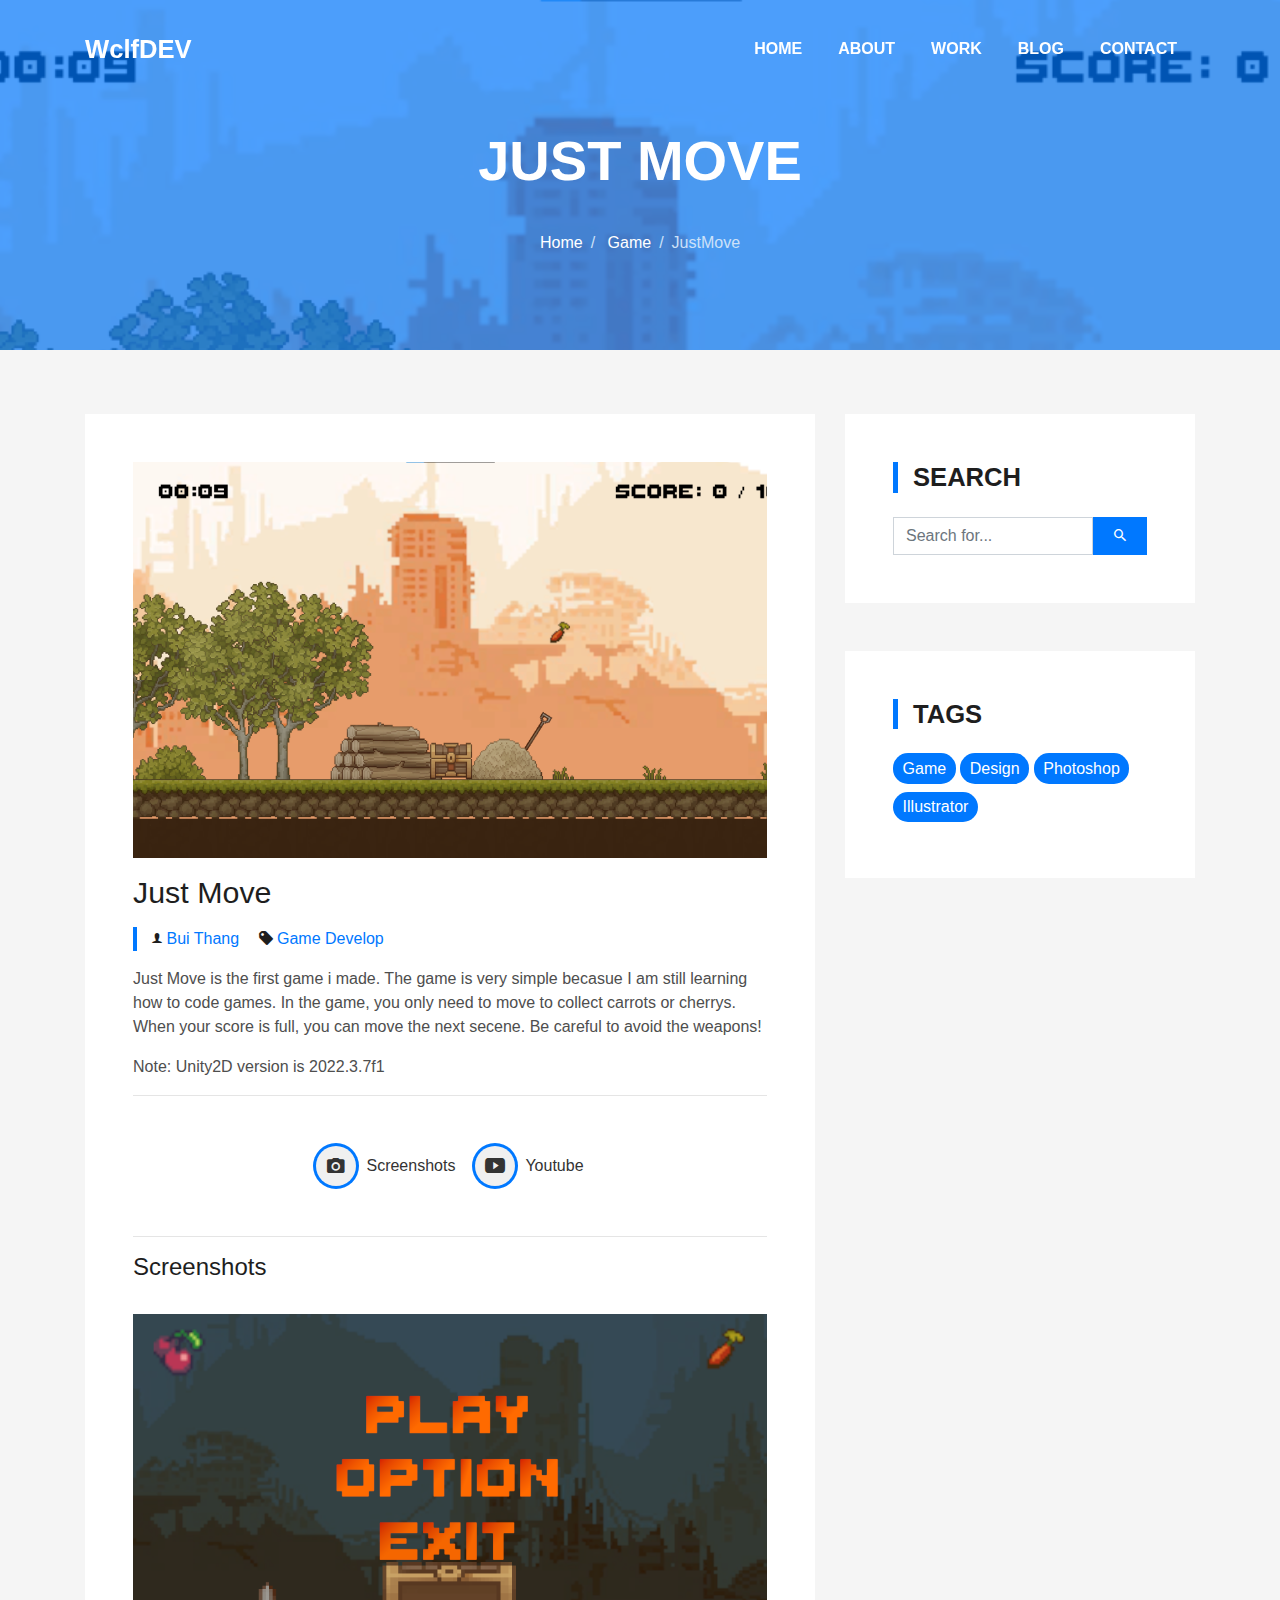
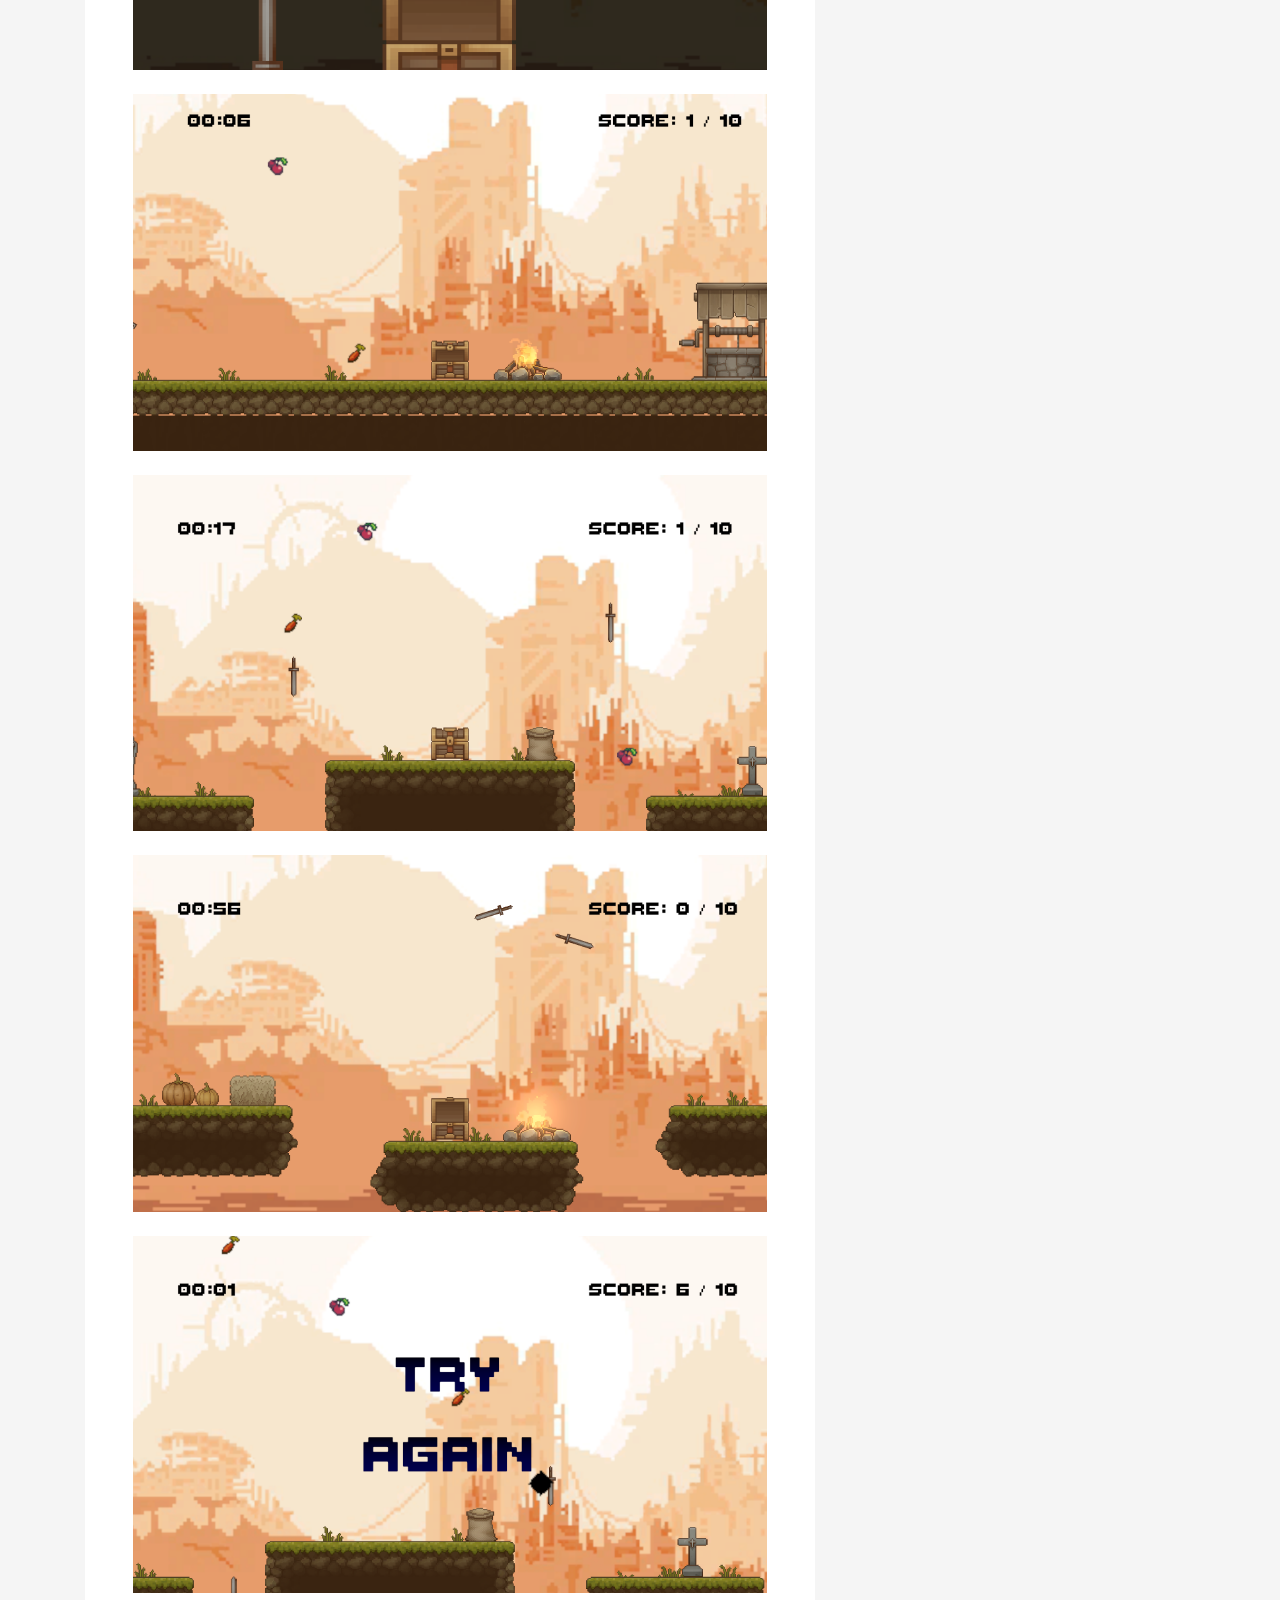
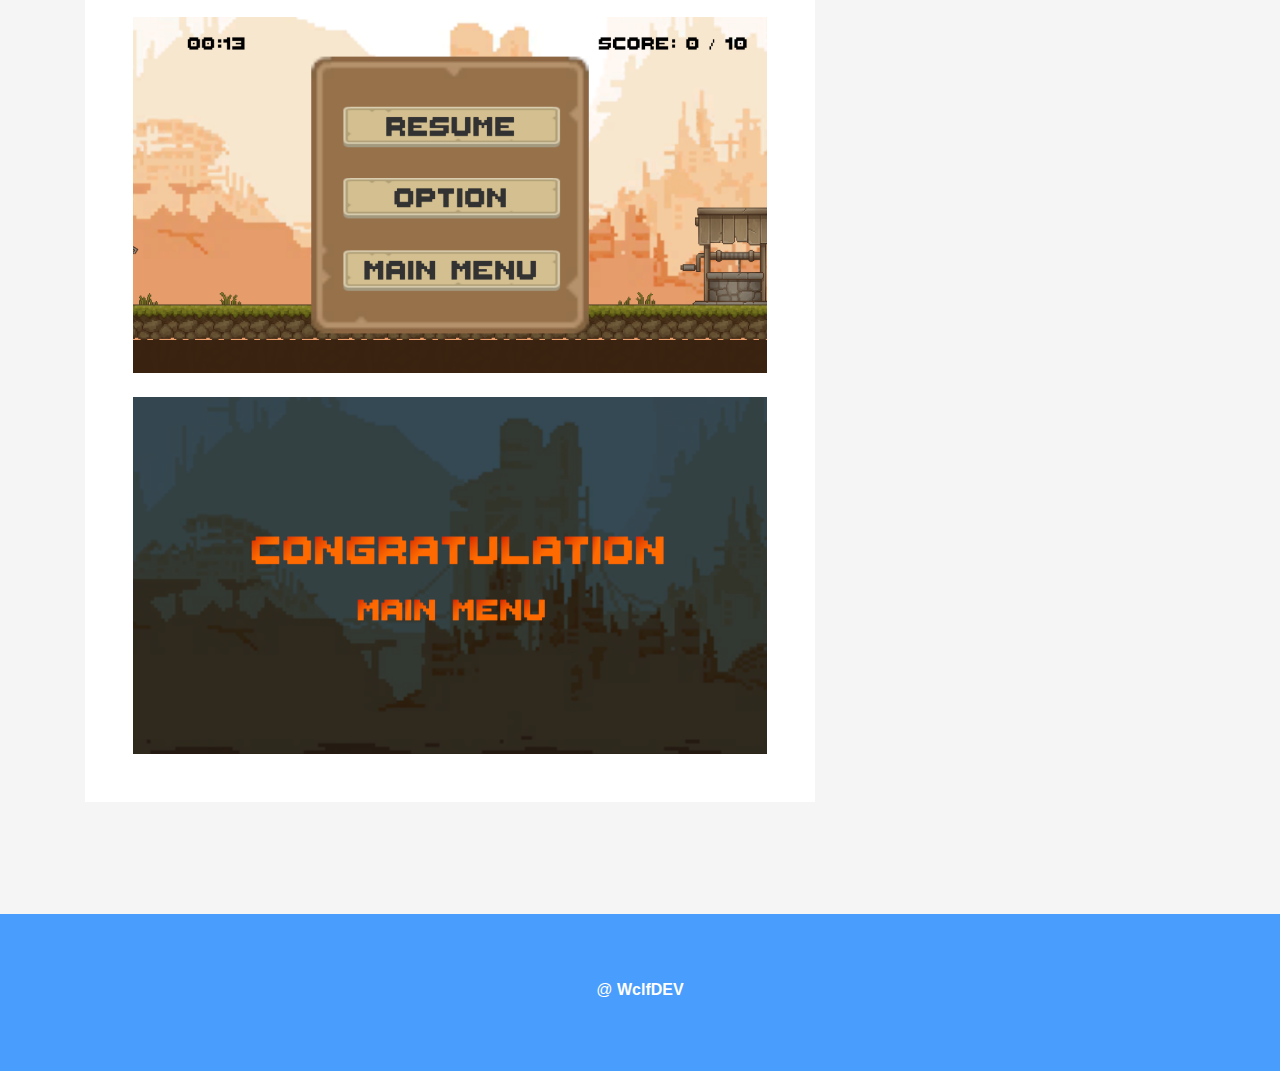
<file: JustMove.html>
<!DOCTYPE html>
<html lang="en">

<head>
  <meta charset="utf-8">
  <title>Bùi Quang Thắng - Portfolio</title>

  <meta content="width=device-width, initial-scale=1.0" name="viewport">
  <meta content="" name="keywords">
  <meta content="" name="description">

  <!-- Favicons -->
  <link href="img/WolfFavicon.png" rel="icon">
  <link href="img/WolfFavicon.png" rel="apple-touch-icon">

  <!-- Bootstrap CSS File -->
  <link href="lib/bootstrap/css/bootstrap.min.css" rel="stylesheet">

  <!-- Libraries CSS Files -->
  <link href="lib/font-awesome/css/font-awesome.min.css" rel="stylesheet">
  <link href="lib/animate/animate.min.css" rel="stylesheet">
  <link href="lib/ionicons/css/ionicons.min.css" rel="stylesheet">
  <link href="lib/owlcarousel/assets/owl.carousel.min.css" rel="stylesheet">
  <link href="lib/lightbox/css/lightbox.min.css" rel="stylesheet">

  <!-- Main Stylesheet File -->
  <link href="css/style.css" rel="stylesheet">

  <style>
    html {
      scroll-behavior: smooth;
    }
  </style>
</head>

<body>
  <!--/ Nav Star /-->
  <nav class="navbar navbar-b navbar-trans navbar-expand-md fixed-top" id="mainNav">
    <div class="container">
      <a class="navbar-brand js-scroll" href="#page-top">WclfDEV</a>
      <button class="navbar-toggler collapsed" type="button" data-toggle="collapse" data-target="#navbarDefault"
        aria-controls="navbarDefault" aria-expanded="false" aria-label="Toggle navigation">
        <span></span>
        <span></span>
        <span></span>
      </button>
      <div class="navbar-collapse collapse justify-content-end" id="navbarDefault">
        <ul class="navbar-nav">
          <li class="nav-item">
            <a class="nav-link js-scroll" href="index.html">Home</a>
          </li>
          <li class="nav-item">
            <a class="nav-link js-scroll" href="#">About</a>
          </li>
          <li class="nav-item">
            <a class="nav-link js-scroll" href="#">Work</a>
          </li>
          <li class="nav-item">
            <a class="nav-link js-scroll" href="#">Blog</a>
          </li>
          <li class="nav-item">
            <a class="nav-link js-scroll" href="#">Contact</a>
          </li>
        </ul>
      </div>
    </div>
  </nav>
  <!--/ Nav End /-->

  <!--/ Intro Skew Star /-->
  <div class="intro intro-single route bg-image" style="background-image: url(img/BannerJustMove.png)">
    <div class="overlay-mf"></div>
    <div class="intro-content display-table">
      <div class="table-cell">
        <div class="container">
          <h2 class="intro-title mb-4">Just Move</h2>
          <ol class="breadcrumb d-flex justify-content-center">
            <li class="breadcrumb-item">
              <a href="#">Home</a>
            </li>
            <li class="breadcrumb-item">
              <a href="#">Game</a>
            </li>
            <li class="breadcrumb-item active">JustMove</li>
          </ol>
        </div>
      </div>
    </div>
  </div>
  <!--/ Intro Skew End /-->

  <!--/ Section Blog-Single Star /-->
  <section class="blog-wrapper sect-pt4" id="blog">
    <div class="container">
      <div class="row">
        <div class="col-md-8">
          <div class="post-box">
            <a href="img/BannerJustMove.png" data-lightbox="gallery-mf">
              <div class="post-thumb">
                <img src="img/BannerJustMove.png" class="img-fluid" alt="">
              </div>
            </a>
            <div class="post-meta">
              <h1 class="article-title">Just Move</h1>
              <ul>
                <li>
                  <span class="ion-ios-person"></span>
                  <a href="#">Bui Thang</a>
                </li>
                <li>
                  <span class="ion-pricetag"></span>
                  <a href="#">Game Develop</a>
                </li>
              </ul>
            </div>
            <div class="article-content">
              <p>
                Just Move is the first game i made. The game is very simple becasue I am still learning how to code
                games. In the game, you only need to move to collect carrots or cherrys. When your score is full, you
                can move the next secene. Be careful to avoid the weapons!
              </p>
              <p>
                Note: Unity2D version is 2022.3.7f1
              </p>
              <hr>
              <div class="socials">
                <ul>
                  <li>
                    <a href="#screenshots">
                      <span class="ico-circle"><i class="ion-android-camera"></i></span>
                      <b>Screenshots</b>
                    </a>
                  </li>
                  <li>
                    <a href="https://www.youtube.com/watch?v=_1ByEMH3Ua4">
                      <span class="ico-circle"><i class="ion-social-youtube"></i></span>
                      <b>Youtube</b>
                    </a>
                  </li>
                </ul>
              </div>
              <hr>
              <Section id="screenshots">
                <h4>Screenshots</h4>
                <br>
                <a href="img/Menu.png" data-lightbox="gallery-mf">
                  <div class="post-thumb">
                    <img src="img/Menu.png" class="img-fluid" alt="">
                  </div>
                </a>
                <br>
                <a href="img/Man1.png" data-lightbox="gallery-mf">
                  <div class="post-thumb">
                    <img src="img/Man1.png" class="img-fluid" alt="">
                  </div>
                </a>
                <br>
                <a href="img/Man2.png" data-lightbox="gallery-mf">
                  <div class="post-thumb">
                    <img src="img/Man2.png" class="img-fluid" alt="">
                  </div>
                </a>
                <br>
                <a href="img/Man3.png" data-lightbox="gallery-mf">
                  <div class="post-thumb">
                    <img src="img/Man3.png" class="img-fluid" alt="">
                  </div>
                </a>
                <br>
                <a href="img/Lose.png" data-lightbox="gallery-mf">
                  <div class="post-thumb">
                    <img src="img/Lose.png" class="img-fluid" alt="">
                  </div>
                </a>
                <br>
                <a href="img/Pause.png" data-lightbox="gallery-mf">
                  <div class="post-thumb">
                    <img src="img/Pause.png" class="img-fluid" alt="">
                  </div>
                </a>
                <br>
                <a href="img/End.png" data-lightbox="gallery-mf">
                  <div class="post-thumb">
                    <img src="img/End.png" class="img-fluid" alt="">
                  </div>
                </a>
              </Section>

              <!-- <blockquote class="blockquote">
                <p class="mb-0">Lorem ipsum dolor sit amet, consectetur adipiscing elit. Integer posuere erat a ante.</p>
              </blockquote> -->

            </div>
          </div>
          <!-- <div class="box-comments">
            <div class="title-box-2">
              <h4 class="title-comments title-left">Comments (34)</h4>
            </div>
            <ul class="list-comments">
              <li>
                <div class="comment-avatar">
                  <img src="img/testimonial-2.jpg" alt="">
                </div>
                <div class="comment-details">
                  <h4 class="comment-author">Oliver Colmenares</h4>
                  <span>18 Sep 2017</span>
                  <p>
                    Lorem ipsum dolor sit amet, consectetur adipisicing elit. Dolores reprehenderit, provident cumque
                    ipsam temporibus maiores
                    quae natus libero optio, at qui beatae ducimus placeat debitis voluptates amet corporis.
                  </p>
                  <a href="3">Reply</a>
                </div>
              </li>
              <li>
                <div class="comment-avatar">
                  <img src="img/testimonial-4.jpg" alt="">
                </div>
                <div class="comment-details">
                  <h4 class="comment-author">Carmen Vegas</h4>
                  <span>18 Sep 2017</span>
                  <p>
                    Lorem ipsum dolor sit amet, consectetur adipisicing elit. Dolores reprehenderit, provident cumque
                    ipsam temporibus maiores
                    quae natus libero optio, at qui beatae ducimus placeat debitis voluptates amet corporis,
                    veritatis deserunt.
                  </p>
                  <a href="3">Reply</a>
                </div>
              </li>
              <li class="comment-children">
                <div class="comment-avatar">
                  <img src="img/testimonial-2.jpg" alt="">
                </div>
                <div class="comment-details">
                  <h4 class="comment-author">Oliver Colmenares</h4>
                  <span>18 Sep 2017</span>
                  <p>
                    Lorem ipsum dolor sit amet, consectetur adipisicing elit. Dolores reprehenderit, provident cumque
                    ipsam temporibus maiores
                    quae.
                  </p>
                  <a href="3">Reply</a>
                </div>
              </li>
              <li>
                <div class="comment-avatar">
                  <img src="img/testimonial-2.jpg" alt="">
                </div>
                <div class="comment-details">
                  <h4 class="comment-author">Oliver Colmenares</h4>
                  <span>18 Sep 2017</span>
                  <p>
                    Lorem ipsum dolor sit amet, consectetur adipisicing elit. Dolores reprehenderit, provident cumque
                    ipsam temporibus maiores
                    quae natus libero optio.
                  </p>
                  <a href="3">Reply</a>
                </div>
              </li>
            </ul>
          </div> -->
          <!-- <div class="form-comments">
            <div class="title-box-2">
              <h3 class="title-left">
                Leave a Reply
              </h3>
            </div>
            <form class="form-mf">
              <div class="row">
                <div class="col-md-6 mb-3">
                  <div class="form-group">
                    <input type="text" class="form-control input-mf" id="inputName" placeholder="Name *" required>
                  </div>
                </div>
                <div class="col-md-6 mb-3">
                  <div class="form-group">
                    <input type="email" class="form-control input-mf" id="inputEmail1" placeholder="Email *" required>
                  </div>
                </div>
                <div class="col-md-12 mb-3">
                  <div class="form-group">
                    <input type="url" class="form-control input-mf" id="inputUrl" placeholder="Website">
                  </div>
                </div>
                <div class="col-md-12 mb-3">
                  <div class="form-group">
                    <textarea id="textMessage" class="form-control input-mf" placeholder="Comment *" name="message"
                      cols="45" rows="8" required></textarea>
                  </div>
                </div>
                <div class="col-md-12">
                  <button type="submit" class="button button-a button-big button-rouded">Send Message</button>
                </div>
              </div>
            </form>
          </div> -->
        </div>
        <div class="col-md-4">
          <div class="widget-sidebar sidebar-search">
            <h5 class="sidebar-title">Search</h5>
            <div class="sidebar-content">
              <form>
                <div class="input-group">
                  <input type="text" class="form-control" placeholder="Search for..." aria-label="Search for...">
                  <span class="input-group-btn">
                    <button class="btn btn-secondary btn-search" type="button">
                      <span class="ion-android-search"></span>
                    </button>
                  </span>
                </div>
              </form>
            </div>
          </div>
          <!-- <div class="widget-sidebar">
            <h5 class="sidebar-title">Recent Post</h5>
            <div class="sidebar-content">
              <ul class="list-sidebar">
                <li>
                  <a href="#">Atque placeat maiores.</a>
                </li>
                <li>
                  <a href="#">Lorem ipsum dolor sit amet consectetur</a>
                </li>
                <li>
                  <a href="#">Nam quo autem exercitationem.</a>
                </li>
                <li>
                  <a href="#">Atque placeat maiores nam quo autem</a>
                </li>
                <li>
                  <a href="#">Nam quo autem exercitationem.</a>
                </li>
              </ul>
            </div>
          </div> -->
          <!-- <div class="widget-sidebar">
            <h5 class="sidebar-title">Archives</h5>
            <div class="sidebar-content">
              <ul class="list-sidebar">
                <li>
                  <a href="#">September, 2017.</a>
                </li>
                <li>
                  <a href="#">April, 2017.</a>
                </li>
                <li>
                  <a href="#">Nam quo autem exercitationem.</a>
                </li>
                <li>
                  <a href="#">Atque placeat maiores nam quo autem</a>
                </li>
                <li>
                  <a href="#">Nam quo autem exercitationem.</a>
                </li>
              </ul>
            </div>
          </div> -->
          <div class="widget-sidebar widget-tags">
            <h5 class="sidebar-title">Tags</h5>
            <div class="sidebar-content">
              <ul>
                <li>
                  <a href="#">Game</a>
                </li>
                <li>
                  <a href="#">Design</a>
                </li>
                <li>
                  <a href="#">Photoshop</a>
                </li>
                <li>
                  <a href="#">Illustrator</a>
                </li>
              </ul>
            </div>
          </div>
        </div>
      </div>
    </div>
  </section>
  <!--/ Section Blog-Single End /-->

  <!--/ Section Contact-Footer Star /-->
  <section class="paralax-mf footer-paralax bg-image sect-mt4 route" style="background-image: url(img/overlay-bg.jpg)">
    <div class="overlay-mf"></div>
    <footer>
      <div class="container">
        <div class="row">
          <div class="col-sm-12">
            <div class="copyright-box">
                <p class="copyright">@ <strong>WclfDEV</strong></p>
              <div class="credits">

              </div>
            </div>
          </div>
        </div>
      </div>
    </footer>
  </section>
  <!--/ Section Contact-footer End /-->

  <a href="#" class="back-to-top"><i class="fa fa-chevron-up"></i></a>
  <div id="preloader"></div>

  <!-- JavaScript Libraries -->
  <script src="lib/jquery/jquery.min.js"></script>
  <script src="lib/jquery/jquery-migrate.min.js"></script>
  <script src="lib/popper/popper.min.js"></script>
  <script src="lib/bootstrap/js/bootstrap.min.js"></script>
  <script src="lib/easing/easing.min.js"></script>
  <script src="lib/counterup/jquery.waypoints.min.js"></script>
  <script src="lib/counterup/jquery.counterup.js"></script>
  <script src="lib/owlcarousel/owl.carousel.min.js"></script>
  <script src="lib/lightbox/js/lightbox.min.js"></script>
  <script src="lib/typed/typed.min.js"></script>
  <!-- Contact Form JavaScript File -->
  <script src="contactform/contactform.js"></script>

  <!-- Template Main Javascript File -->
  <script src="js/main.js"></script>

</body>

</html>
</file>
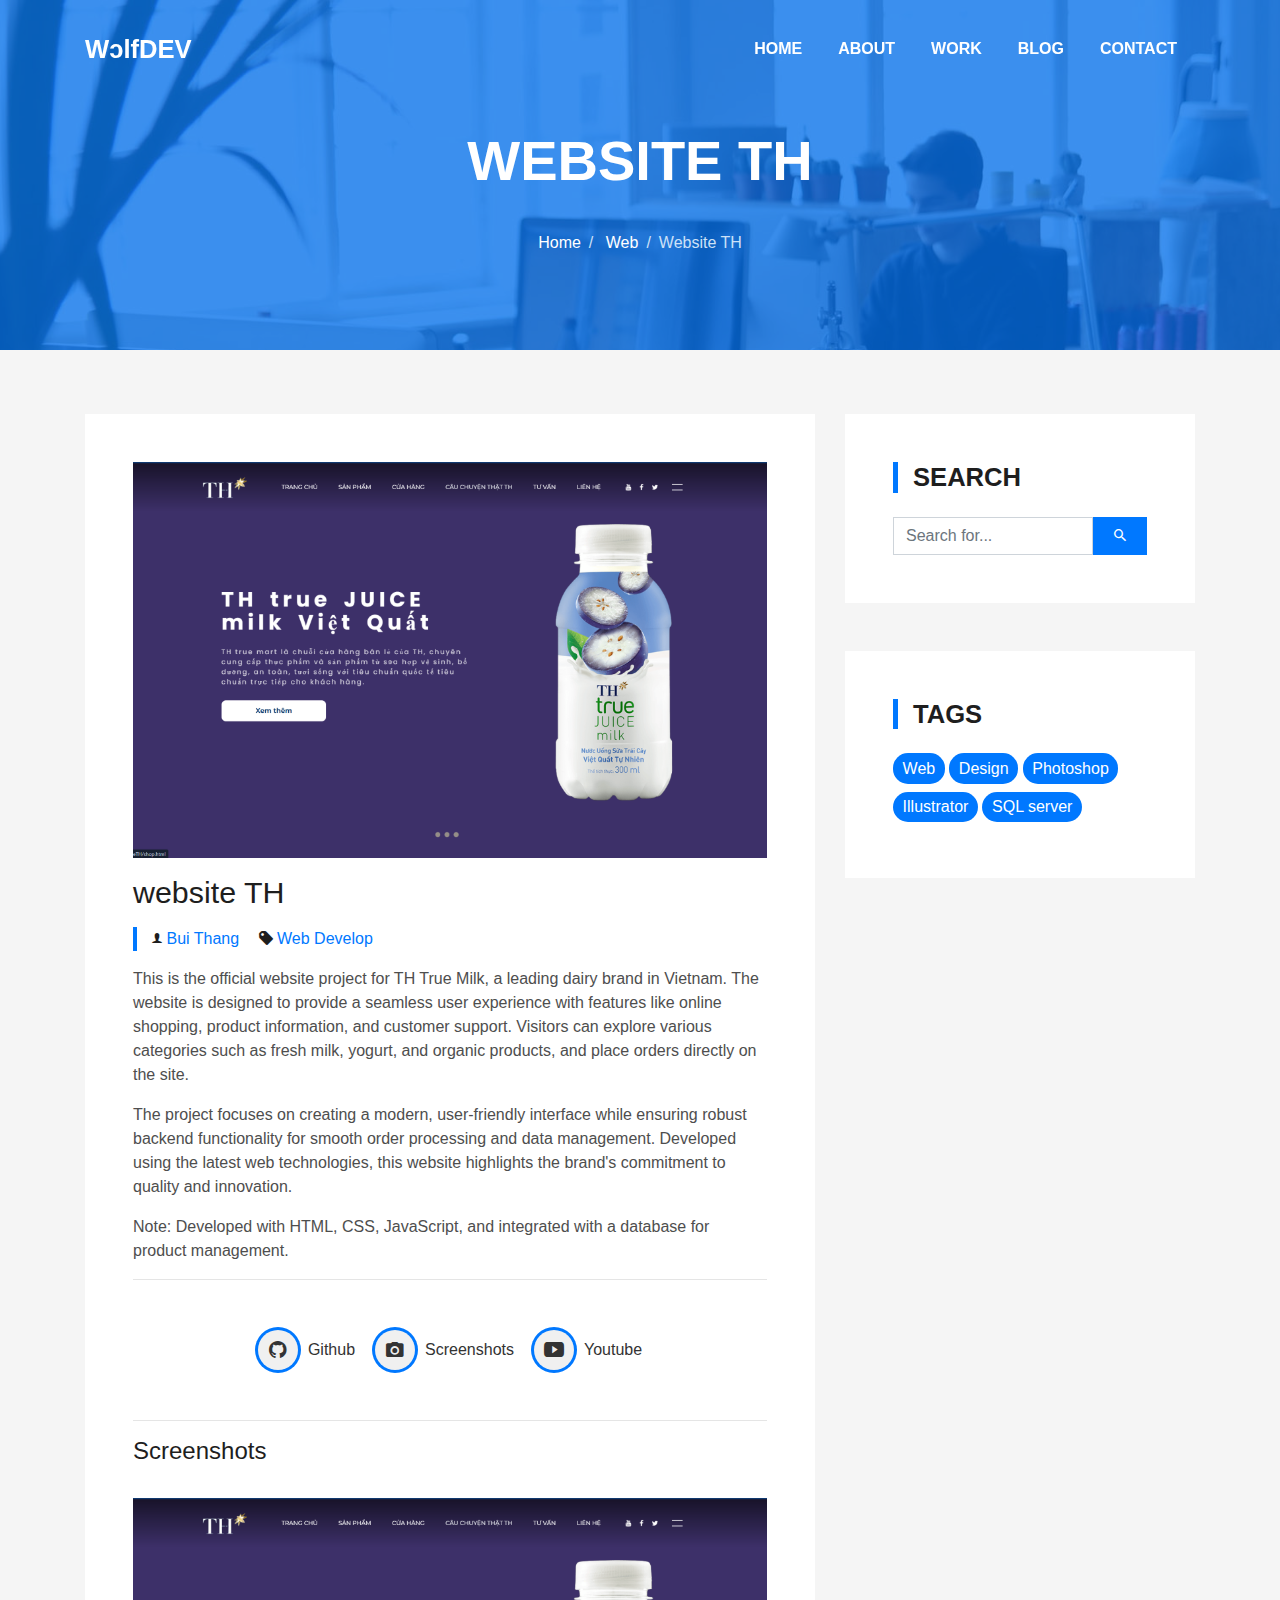
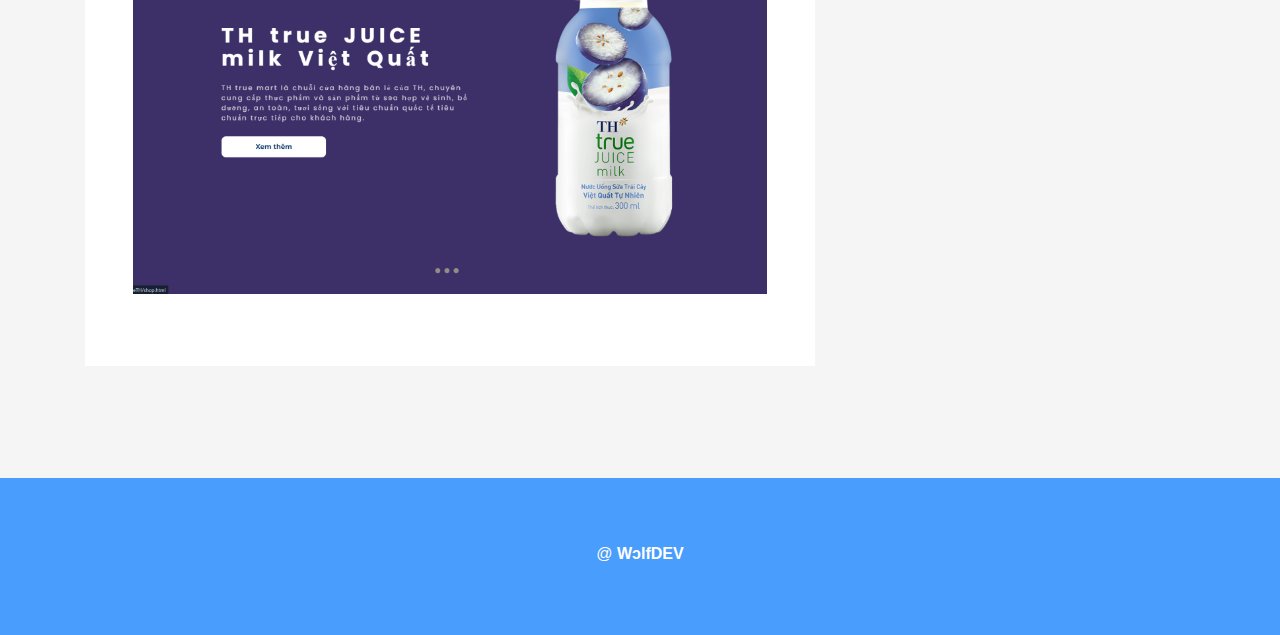
<file: WebstieTH.html>
<!DOCTYPE html>
<html lang="en">

<head>
  <meta charset="utf-8">
  <title>WɔlfDEV - Website TH </title>

  <meta content="width=device-width, initial-scale=1.0" name="viewport">
  <meta content="" name="keywords">
  <meta content="" name="description">

  <!-- Favicons -->
  <link href="img/WolfFavicon.png" rel="icon">
  <link href="img/WolfFavicon.png" rel="apple-touch-icon">

  <!-- Bootstrap CSS File -->
  <link href="lib/bootstrap/css/bootstrap.min.css" rel="stylesheet">

  <!-- Libraries CSS Files -->
  <link href="lib/font-awesome/css/font-awesome.min.css" rel="stylesheet">
  <link href="lib/animate/animate.min.css" rel="stylesheet">
  <link href="lib/ionicons/css/ionicons.min.css" rel="stylesheet">
  <link href="lib/owlcarousel/assets/owl.carousel.min.css" rel="stylesheet">
  <link href="lib/lightbox/css/lightbox.min.css" rel="stylesheet">

  <!-- Main Stylesheet File -->
  <link href="css/style.css" rel="stylesheet">

  <style>
    html {
      scroll-behavior: smooth;
    }
  </style>
</head>

<body>
  <!--/ Nav Star /-->
  <nav class="navbar navbar-b navbar-trans navbar-expand-md fixed-top" id="mainNav">
    <div class="container">
      <a class="navbar-brand js-scroll" href="index.html">WɔlfDEV</a>
      <button class="navbar-toggler collapsed" type="button" data-toggle="collapse" data-target="#navbarDefault"
        aria-controls="navbarDefault" aria-expanded="false" aria-label="Toggle navigation">
        <span></span>
        <span></span>
        <span></span>
      </button>
      <div class="navbar-collapse collapse justify-content-end" id="navbarDefault">
        <ul class="navbar-nav">
          <li class="nav-item">
            <a class="nav-link js-scroll" href="index.html">Home</a>
          </li>
          <li class="nav-item">
            <a class="nav-link js-scroll" href="index.html#about">About</a>
          </li>
          <li class="nav-item">
            <a class="nav-link js-scroll" href="index.html#work">Work</a>
          </li>
          <li class="nav-item">
            <a class="nav-link js-scroll" href="#">Blog</a>
          </li>
          <li class="nav-item">
            <a class="nav-link js-scroll" href="index.html#contact">Contact</a>
          </li>
        </ul>
      </div>
    </div>
  </nav>
  <!--/ Nav End /-->

  <!--/ Intro Skew Star /-->
  <div class="intro intro-single route bg-image" style="background-image: url(img/counters-bg.jpg )">
    <div class="overlay-mf"></div>
    <div class="intro-content display-table">
      <div class="table-cell">
        <div class="container">
          <h2 class="intro-title mb-4">Website TH</h2>
          <ol class="breadcrumb d-flex justify-content-center">
            <li class="breadcrumb-item">
              <a href="#">Home</a>
            </li>
            <li class="breadcrumb-item">
              <a href="#">Web</a>
            </li>
            <li class="breadcrumb-item active">Website TH</li>
          </ol>
        </div>
      </div>
    </div>
  </div>
  <!--/ Intro Skew End /-->

  <!--/ Section Blog-Single Star /-->
  <section class="blog-wrapper sect-pt4" id="blog">
    <div class="container">
      <div class="row">
        <div class="col-md-8">
          <div class="post-box">
            <a href="img/BannerJustMove.png" data-lightbox="gallery-mf">
              <div class="post-thumb">
                <img src="img/Web.png" class="img-fluid" alt="">
              </div>
            </a>
            <div class="post-meta">
              <h1 class="article-title">website TH  </h1>
              <ul>
                <li>
                  <span class="ion-ios-person"></span>
                  <a href="#">Bui Thang</a>
                </li>
                <li>
                  <span class="ion-pricetag"></span>
                  <a href="#">Web Develop</a>
                </li>
              </ul>
            </div>
            <div class="article-content">
              <p>
                This is the official website project for TH True Milk, a leading dairy brand in Vietnam. The website is designed to provide a seamless user experience with features like online shopping, product information, and customer support. Visitors can explore various categories such as fresh milk, yogurt, and organic products, and place orders directly on the site.
            </p>
            <p>
                The project focuses on creating a modern, user-friendly interface while ensuring robust backend functionality for smooth order processing and data management. Developed using the latest web technologies, this website highlights the brand's commitment to quality and innovation.
            </p>
            <p>
                Note: Developed with HTML, CSS, JavaScript, and integrated with a database for product management.
            </p>
              <hr>
              <div class="socials">
                <ul>
                  <li>
                    <a href="https://github.com/Wclf/WebStoreTH.git">
                      <span class="ico-circle"><i class="ion-social-github"></i></span>
                      <b>Github</b>
                    </a>
                  </li>
                  <li>
                    <a href="#screenshots">
                      <span class="ico-circle"><i class="ion-android-camera"></i></span>
                      <b>Screenshots</b>
                    </a>
                  </li>
                  <li>
                    <a href="#">
                      <span class="ico-circle"><i class="ion-social-youtube"></i></span>
                      <b>Youtube</b>
                    </a>
                  </li>
                </ul>
              </div>
              <hr>
              <Section id="screenshots">
                <h4>Screenshots</h4>
                <br>
                <a href="img/Web.png" data-lightbox="gallery-mf">
                  <div class="post-thumb">
                    <img src="img/Web.png" class="img-fluid" alt="">
                  </div>
                </a>
                <br>
                
              </Section>

              <!-- <blockquote class="blockquote">
                <p class="mb-0">Lorem ipsum dolor sit amet, consectetur adipiscing elit. Integer posuere erat a ante.</p>
              </blockquote> -->

            </div>
          </div>
          <!-- <div class="box-comments">
            <div class="title-box-2">
              <h4 class="title-comments title-left">Comments (34)</h4>
            </div>
            <ul class="list-comments">
              <li>
                <div class="comment-avatar">
                  <img src="img/testimonial-2.jpg" alt="">
                </div>
                <div class="comment-details">
                  <h4 class="comment-author">Oliver Colmenares</h4>
                  <span>18 Sep 2017</span>
                  <p>
                    Lorem ipsum dolor sit amet, consectetur adipisicing elit. Dolores reprehenderit, provident cumque
                    ipsam temporibus maiores
                    quae natus libero optio, at qui beatae ducimus placeat debitis voluptates amet corporis.
                  </p>
                  <a href="3">Reply</a>
                </div>
              </li>
              <li>
                <div class="comment-avatar">
                  <img src="img/testimonial-4.jpg" alt="">
                </div>
                <div class="comment-details">
                  <h4 class="comment-author">Carmen Vegas</h4>
                  <span>18 Sep 2017</span>
                  <p>
                    Lorem ipsum dolor sit amet, consectetur adipisicing elit. Dolores reprehenderit, provident cumque
                    ipsam temporibus maiores
                    quae natus libero optio, at qui beatae ducimus placeat debitis voluptates amet corporis,
                    veritatis deserunt.
                  </p>
                  <a href="3">Reply</a>
                </div>
              </li>
              <li class="comment-children">
                <div class="comment-avatar">
                  <img src="img/testimonial-2.jpg" alt="">
                </div>
                <div class="comment-details">
                  <h4 class="comment-author">Oliver Colmenares</h4>
                  <span>18 Sep 2017</span>
                  <p>
                    Lorem ipsum dolor sit amet, consectetur adipisicing elit. Dolores reprehenderit, provident cumque
                    ipsam temporibus maiores
                    quae.
                  </p>
                  <a href="3">Reply</a>
                </div>
              </li>
              <li>
                <div class="comment-avatar">
                  <img src="img/testimonial-2.jpg" alt="">
                </div>
                <div class="comment-details">
                  <h4 class="comment-author">Oliver Colmenares</h4>
                  <span>18 Sep 2017</span>
                  <p>
                    Lorem ipsum dolor sit amet, consectetur adipisicing elit. Dolores reprehenderit, provident cumque
                    ipsam temporibus maiores
                    quae natus libero optio.
                  </p>
                  <a href="3">Reply</a>
                </div>
              </li>
            </ul>
          </div> -->
          <!-- <div class="form-comments">
            <div class="title-box-2">
              <h3 class="title-left">
                Leave a Reply
              </h3>
            </div>
            <form class="form-mf">
              <div class="row">
                <div class="col-md-6 mb-3">
                  <div class="form-group">
                    <input type="text" class="form-control input-mf" id="inputName" placeholder="Name *" required>
                  </div>
                </div>
                <div class="col-md-6 mb-3">
                  <div class="form-group">
                    <input type="email" class="form-control input-mf" id="inputEmail1" placeholder="Email *" required>
                  </div>
                </div>
                <div class="col-md-12 mb-3">
                  <div class="form-group">
                    <input type="url" class="form-control input-mf" id="inputUrl" placeholder="Website">
                  </div>
                </div>
                <div class="col-md-12 mb-3">
                  <div class="form-group">
                    <textarea id="textMessage" class="form-control input-mf" placeholder="Comment *" name="message"
                      cols="45" rows="8" required></textarea>
                  </div>
                </div>
                <div class="col-md-12">
                  <button type="submit" class="button button-a button-big button-rouded">Send Message</button>
                </div>
              </div>
            </form>
          </div> -->
        </div>
        <div class="col-md-4">
          <div class="widget-sidebar sidebar-search">
            <h5 class="sidebar-title">Search</h5>
            <div class="sidebar-content">
              <form>
                <div class="input-group">
                  <input type="text" class="form-control" placeholder="Search for..." aria-label="Search for...">
                  <span class="input-group-btn">
                    <button class="btn btn-secondary btn-search" type="button">
                      <span class="ion-android-search"></span>
                    </button>
                  </span>
                </div>
              </form>
            </div>
          </div>
          <!-- <div class="widget-sidebar">
            <h5 class="sidebar-title">Recent Post</h5>
            <div class="sidebar-content">
              <ul class="list-sidebar">
                <li>
                  <a href="#">Atque placeat maiores.</a>
                </li>
                <li>
                  <a href="#">Lorem ipsum dolor sit amet consectetur</a>
                </li>
                <li>
                  <a href="#">Nam quo autem exercitationem.</a>
                </li>
                <li>
                  <a href="#">Atque placeat maiores nam quo autem</a>
                </li>
                <li>
                  <a href="#">Nam quo autem exercitationem.</a>
                </li>
              </ul>
            </div>
          </div> -->
          <!-- <div class="widget-sidebar">
            <h5 class="sidebar-title">Archives</h5>
            <div class="sidebar-content">
              <ul class="list-sidebar">
                <li>
                  <a href="#">September, 2017.</a>
                </li>
                <li>
                  <a href="#">April, 2017.</a>
                </li>
                <li>
                  <a href="#">Nam quo autem exercitationem.</a>
                </li>
                <li>
                  <a href="#">Atque placeat maiores nam quo autem</a>
                </li>
                <li>
                  <a href="#">Nam quo autem exercitationem.</a>
                </li>
              </ul>
            </div>
          </div> -->
          <div class="widget-sidebar widget-tags">
            <h5 class="sidebar-title">Tags</h5>
            <div class="sidebar-content">
              <ul>
                <li>
                  <a href="#">Web</a>
                </li>
                <li>
                  <a href="#">Design</a>
                </li>
                <li>
                  <a href="#">Photoshop</a>
                </li>
                <li>
                  <a href="#">Illustrator</a>
                </li>
                <li>
                  <a href="#">SQL server</a>
                </li>
              </ul>
            </div>
          </div>
        </div>
      </div>
    </div>
  </section>
  <!--/ Section Blog-Single End /-->

  <!--/ Section Contact-Footer Star /-->
  <section class="paralax-mf footer-paralax bg-image sect-mt4 route" style="background-image: url(img/overlay-bg.jpg)">
    <div class="overlay-mf"></div>
    <footer>
      <div class="container">
        <div class="row">
          <div class="col-sm-12">
            <div class="copyright-box">
                <p class="copyright">@ <strong>WɔlfDEV</strong></p>
              <div class="credits">

              </div>
            </div>
          </div>
        </div>
      </div>
    </footer>
  </section>
  <!--/ Section Contact-footer End /-->

  <a href="#" class="back-to-top"><i class="fa fa-chevron-up"></i></a>
  <div id="preloader"></div>

  <!-- JavaScript Libraries -->
  <script src="lib/jquery/jquery.min.js"></script>
  <script src="lib/jquery/jquery-migrate.min.js"></script>
  <script src="lib/popper/popper.min.js"></script>
  <script src="lib/bootstrap/js/bootstrap.min.js"></script>
  <script src="lib/easing/easing.min.js"></script>
  <script src="lib/counterup/jquery.waypoints.min.js"></script>
  <script src="lib/counterup/jquery.counterup.js"></script>
  <script src="lib/owlcarousel/owl.carousel.min.js"></script>
  <script src="lib/lightbox/js/lightbox.min.js"></script>
  <script src="lib/typed/typed.min.js"></script>
  <!-- Contact Form JavaScript File -->
  <script src="contactform/contactform.js"></script>

  <!-- Template Main Javascript File -->
  <script src="js/main.js"></script>
  <script src="js/smooth-scrolling.js"></script>

</body>

</html>
</file>
<file: css/style.css>
/*
  Theme Name: DevFolio
  Theme URL: https://bootstrapmade.com/devfolio-bootstrap-portfolio-html-template/
  Author: BootstrapMade.com
  License: https://bootstrapmade.com/license/
*/

/*======================================
//--//-->   STYLES GENERALES
======================================*/

body {
  background-color: #f5f5f5;
  color: #4e4e4e;
}

h1,
h2,
h3,
h4,
h5,
h6 {
  color: #1e1e1e;
}

a {
  color: #1e1e1e;
  transition: all 0.5s ease-in-out;
}

a:hover {
  color: #0078ff;
  text-decoration: none;
  transition: all 0.5s ease-in-out;
}

.p-r {
  position: relative;
}

.color-a {
  color: #0078ff;
}

.color-d {
  color: #f5f5f5;
}

.color-text-a {
  color: #4e4e4e;
}

.box-shadow,
.paralax-mf,
.service-box,
.work-box,
.card-blog {
  box-shadow: 0 13px 8px -10px rgba(0, 0, 0, 0.1);
}

.box-shadow-a,
.button:hover {
  box-shadow: 0 0 0 4px #cde1f8;
}

.display-5 {
  font-size: 2.5rem;
  font-weight: 300;
  line-height: 1.1;
}

.display-6 {
  font-size: 2rem;
  font-weight: 300;
  line-height: 1.1;
}

.avatar {
  width: 32px;
  height: 32px;
  margin-right: 4px;
  overflow: hidden;
}

.bg-image {
  background-repeat: no-repeat;
  background-attachment: fixed;
  background-size: cover;
  background-position: center center;
}

.overlay-mf {
  background-color: #0078ff;
}

.overlay-mf {
  position: absolute;
  top: 0;
  left: 0px;
  padding: 0;
  height: 100%;
  width: 100%;
  opacity: .7;
}

.paralax-mf {
  position: relative;
  padding: 8rem 0;
}

.display-table {
  width: 100%;
  height: 100%;
  display: table;
}

.table-cell {
  display: table-cell;
  vertical-align: middle;
}

/*--/ Sections /--*/

.sect-4 {
  padding: 4rem 0;
}

.sect-pt4 {
  padding-top: 4rem;
}

.sect-mt4 {
  margin-top: 4rem;
}

/*--/ Title s /--*/

.title-s {
  font-weight: 600;
  color: #1e1e1e;
  font-size: 1.1rem;
}

/*--/ Title A /--*/

.title-box {
  margin-bottom: 4rem;
}

.title-a {
  font-size: 3rem;
  font-weight: bold;
  text-transform: uppercase;
}

.subtitle-a {
  color: #4e4e4e;
}

.line-mf {
  width: 40px;
  height: 5px;
  background-color: #0078ff;
  margin: 0 auto;
}

/*--/ Title Left /--*/

.title-box-2 {
  margin-bottom: 3rem;
}

.title-left {
  font-size: 2rem;
  position: relative;
}

.title-left:before {
  content: '';
  position: absolute;
  height: 3px;
  background-color: #0078ff;
  width: 100px;
  bottom: -12px;
}

/*------/ Box /------*/

.box-pl2 {
  padding-left: 2rem;
}

.box-shadow-full {
  padding: 3rem 1.25rem;
  position: relative;
  background-color: #fff;
  margin-bottom: 3rem;
  z-index: 2;
  box-shadow: 0 1px 1px 0 rgba(0, 0, 0, 0.06), 0 2px 5px 0 rgba(0, 0, 0, 0.2);
}

/*------/ Socials /------*/

.socials {
  padding: 1.5rem 0;
}

.socials ul li {
  display: inline-block;
}

.socials .ico-circle {
  height: 40px;
  width: 40px;
  font-size: 1.7rem;
  border-radius: 50%;
  line-height: 1.4;
  margin: 0 15px 0 0;
  box-shadow: 0 0 0 3px #0078ff;
  transition: all 500ms ease;
}

.socials .ico-circle:hover {
  background-color: #0078ff;
  color: #fff;
  box-shadow: 0 0 0 3px #cde1f8;
  transition: all 500ms ease;
}

/*------/ Ul resect /------*/

.ul-resect,
.socials ul,
.list-ico,
.blog-wrapper .post-meta ul,
.box-comments .list-comments,
.widget-sidebar .list-sidebar,
.widget-tags ul {
  list-style: none;
  padding-left: 0;
  margin-bottom: 0;
}

.list-ico {
  line-height: 2;
}

.list-ico span {
  color: #0078ff;
  margin-right: 10px;
}

/*------/ Ico Circle /------*/

.ico-circle {
  height: 100px;
  width: 100px;
  font-size: 2rem;
  border-radius: 50%;
  line-height: 1.55;
  margin: 0 auto;
  text-align: center;
  box-shadow: 0 0 0 10px #0078ff;
  display: block;
}

/*------/ Owl Carousel /------*/

.owl-theme .owl-dots {
  text-align: center;
  margin-top: 18px;
}

.owl-theme .owl-dots .owl-dot {
  display: inline-block;
}

.owl-theme .owl-dots .owl-dot span {
  width: 18px;
  height: 7px;
  margin: 5px 5px;
  background: #cde1f8;
  border: 0px solid #cde1f8;
  display: block;
  transition: all 0.6s ease-in-out;
  cursor: pointer;
}

.owl-theme .owl-dots .owl-dot:hover span {
  background-color: #cde1f8;
}

.owl-theme .owl-dots .owl-dot.active span {
  background-color: #1B1B1B;
  width: 25px;
}

/*--/ Scrolltop s /--*/

.scrolltop-mf {
  position: relative;
  display: none;
}

.scrolltop-mf span {
  z-index: 999;
  position: fixed;
  width: 42px;
  height: 42px;
  background-color: #0078ff;
  opacity: .7;
  font-size: 1.6rem;
  line-height: 1.5;
  text-align: center;
  color: #fff;
  top: auto;
  left: auto;
  right: 30px;
  bottom: 50px;
  cursor: pointer;
  border-radius: 50%;
}

/* Back to top button */

.back-to-top {
  position: fixed;
  display: none;
  background: #0078ff;
  color: #fff;
  width: 44px;
  height: 44px;
  text-align: center;
  line-height: 1;
  font-size: 16px;
  border-radius: 50%;
  right: 15px;
  bottom: 15px;
  transition: background 0.5s;
  z-index: 11;
}

.back-to-top i {
  padding-top: 12px;
  color: #fff;
}

/* Prelaoder */

#preloader {
  position: fixed;
  top: 0;
  left: 0;
  right: 0;
  bottom: 0;
  z-index: 9999;
  overflow: hidden;
  background: #fff;
}

#preloader:before {
  content: "";
  position: fixed;
  top: calc(50% - 30px);
  left: calc(50% - 30px);
  border: 6px solid #f2f2f2;
  border-top: 6px solid #0078ff;
  border-radius: 50%;
  width: 60px;
  height: 60px;
  -webkit-animation: animate-preloader 1s linear infinite;
  animation: animate-preloader 1s linear infinite;
}

@-webkit-keyframes animate-preloader {
  0% {
    -webkit-transform: rotate(0deg);
    transform: rotate(0deg);
  }

  100% {
    -webkit-transform: rotate(360deg);
    transform: rotate(360deg);
  }
}

@keyframes animate-preloader {
  0% {
    -webkit-transform: rotate(0deg);
    transform: rotate(0deg);
  }

  100% {
    -webkit-transform: rotate(360deg);
    transform: rotate(360deg);
  }
}

/*======================================
//--//-->   NAVBAR
======================================*/

.navbar-b {
  transition: all .5s ease-in-out;
  background-color: transparent;
  padding-top: 1.563rem;
  padding-bottom: 1.563rem;
}

.navbar-b.navbar-reduce {
  box-shadow: 0px 6px 9px 0px rgba(0, 0, 0, 0.06);
}

.navbar-b.navbar-trans .nav-item,
.navbar-b.navbar-reduce .nav-item {
  position: relative;
  padding-right: 10px;
  padding-left: 0;
}

.navbar-b.navbar-trans .nav-link,
.navbar-b.navbar-reduce .nav-link {
  color: #fff;
  text-transform: uppercase;
  font-weight: 600;
}

.navbar-b.navbar-trans .nav-link:before,
.navbar-b.navbar-reduce .nav-link:before {
  content: '';
  position: absolute;
  margin-left: 0px;
  width: 0%;
  bottom: 0;
  left: 0;
  height: 2px;
  transition: all 500ms ease;
}

.navbar-b.navbar-trans .nav-link:hover,
.navbar-b.navbar-reduce .nav-link:hover {
  color: #1B1B1B;
}

.navbar-b.navbar-trans .nav-link:hover:before,
.navbar-b.navbar-reduce .nav-link:hover:before {
  width: 35px;
}

.navbar-b.navbar-trans .show > .nav-link:before,
.navbar-b.navbar-trans .active > .nav-link:before,
.navbar-b.navbar-trans .nav-link.show:before,
.navbar-b.navbar-trans .nav-link.active:before,
.navbar-b.navbar-reduce .show > .nav-link:before,
.navbar-b.navbar-reduce .active > .nav-link:before,
.navbar-b.navbar-reduce .nav-link.show:before,
.navbar-b.navbar-reduce .nav-link.active:before {
  width: 35px;
}

.navbar-b.navbar-trans .nav-link:before {
  background-color: #fff;
}

.navbar-b.navbar-trans .nav-link:hover {
  color: #fff;
}

.navbar-b.navbar-trans .show > .nav-link,
.navbar-b.navbar-trans .active > .nav-link,
.navbar-b.navbar-trans .nav-link.show,
.navbar-b.navbar-trans .nav-link.active {
  color: #fff;
}

.navbar-b.navbar-reduce {
  transition: all .5s ease-in-out;
  background-color: #fff;
  padding-top: 15px;
  padding-bottom: 15px;
}

.navbar-b.navbar-reduce .nav-link {
  color: #0078ff;
}

.navbar-b.navbar-reduce .nav-link:before {
  background-color: #0078ff;
}

.navbar-b.navbar-reduce .nav-link:hover {
  color: #0078ff;
}

.navbar-b.navbar-reduce .show > .nav-link,
.navbar-b.navbar-reduce .active > .nav-link,
.navbar-b.navbar-reduce .nav-link.show,
.navbar-b.navbar-reduce .nav-link.active {
  color: #0078ff;
}

.navbar-b.navbar-reduce .navbar-brand {
  color: #0078ff;
}

.navbar-b.navbar-reduce .navbar-toggler span {
  background-color: #1B1B1B;
}

.navbar-b .navbar-brand {
  color: #fff;
  font-size: 1.6rem;
  font-weight: 600;
}

.navbar-b .navbar-nav .dropdown-item.show .dropdown-menu,
.navbar-b .dropdown.show .dropdown-menu,
.navbar-b .dropdown-btn.show .dropdown-menu {
  -webkit-transform: translate3d(0px, 0px, 0px);
  transform: translate3d(0px, 0px, 0px);
  visibility: visible !important;
}

.navbar-b .dropdown-menu {
  margin: 1.12rem 0 0;
  border-radius: 0;
}

.navbar-b .dropdown-menu .dropdown-item {
  padding: .7rem 1.7rem;
  transition: all 500ms ease;
}

.navbar-b .dropdown-menu .dropdown-item:hover {
  background-color: #0078ff;
  color: #fff;
  transition: all 500ms ease;
}

.navbar-b .dropdown-menu .dropdown-item.active {
  background-color: #0078ff;
}

/*--/ Hamburger Navbar /--*/

.navbar-toggler {
  position: relative;
}

.navbar-toggler:focus,
.navbar-toggler:active {
  outline: 0;
}

.navbar-toggler span {
  display: block;
  background-color: #fff;
  height: 3px;
  width: 25px;
  margin-top: 4px;
  margin-bottom: 4px;
  -webkit-transform: rotate(0deg);
  transform: rotate(0deg);
  left: 0;
  opacity: 1;
}

.navbar-toggler span:nth-child(1),
.navbar-toggler span:nth-child(3) {
  transition: -webkit-transform .35s ease-in-out;
  transition: transform .35s ease-in-out;
  transition: transform .35s ease-in-out, -webkit-transform .35s ease-in-out;
}

.navbar-toggler:not(.collapsed) span:nth-child(1) {
  position: absolute;
  left: 12px;
  top: 10px;
  -webkit-transform: rotate(135deg);
  transform: rotate(135deg);
  opacity: 0.9;
}

.navbar-toggler:not(.collapsed) span:nth-child(2) {
  height: 12px;
  visibility: hidden;
  background-color: transparent;
}

.navbar-toggler:not(.collapsed) span:nth-child(3) {
  position: absolute;
  left: 12px;
  top: 10px;
  -webkit-transform: rotate(-135deg);
  transform: rotate(-135deg);
  opacity: 0.9;
}

/*======================================
//--//-->   INTRO
======================================*/

.intro {
  height: 100vh;
  position: relative;
  color: #fff;
}

.intro .intro-content {
  text-align: center;
  position: absolute;
}

.intro .overlay-itro {
  background-color: rgba(0, 0, 0, 0.6);
  position: absolute;
  top: 0;
  left: 0px;
  padding: 0;
  height: 100%;
  width: 100%;
  opacity: .9;
}

.intro .intro-title {
  color: #fff;
  font-weight: 600;
  font-size: 3rem;
}

.intro .intro-subtitle {
  font-size: 1.5rem;
  font-weight: 300;
}

.intro .text-slider-items {
  display: none;
}

.intro-single {
  height: 350px;
}

.intro-single .intro-content {
  margin-top: 30px;
}

.intro-single .intro-title {
  text-transform: uppercase;
  font-size: 3rem;
}

.intro-single .breadcrumb {
  background-color: transparent;
  color: #0078ff;
}

.intro-single .breadcrumb .breadcrumb-item:before {
  color: #cde1f8;
}

.intro-single .breadcrumb .breadcrumb-item.active {
  color: #cde1f8;
}

.intro-single .breadcrumb a {
  color: #fff;
}

/*======================================
//--//-->   ABOUT
======================================*/

.about-mf .box-shadow-full {
  padding-top: 4rem;
  padding-bottom: 4rem;
}

.about-mf .about-img {
  margin-bottom: 2rem;
}

.about-mf .about-img img {
  margin-left: 10px;
}

.skill-mf span {
  color: #4e4e4e;
}

.skill-mf .progress {
  background-color: #cde1f8;
  margin: .5rem 0 1.2rem 0;
  border-radius: 0;
  height: .7rem;
}

.skill-mf .progress .progress-bar {
  height: .7rem;
  background-color: #0078ff;
}

/*======================================
//--//-->   SERVICES
======================================*/

.service-box {
  background-color: #fff;
  padding: 2.5rem 1.3rem;
  border-radius: 1rem;
  margin-bottom: 3rem;
}

.service-box:hover .ico-circle {
  transition: all 500ms ease;
  color: #fff;
  background-color: #0078ff;
  box-shadow: 0 0 0 10px #cde1f8;
}

.service-box .service-ico {
  margin-bottom: 1rem;
  color: #1e1e1e;
}

.service-box .ico-circle {
  transition: all 500ms ease;
  font-size: 4rem;
}

.service-box .s-title {
  font-size: 1.4rem;
  text-transform: uppercase;
  text-align: center;
  padding: .4rem 0;
}

.service-box .s-description {
  color: #4e4e4e;
}

/*======================================
//--//-->   COUNTER
======================================*/

.counter-box {
  color: #fff;
  text-align: center;
}

.counter-ico {
  margin-bottom: 1rem;
}

.counter-ico .ico-circle {
  height: 60px;
  width: 60px;
  line-height: 1.8;
  box-shadow: 0 0 0 10px #cde1f8;
}

.counter-num .counter {
  font-size: 2rem;
  margin-bottom: 0;
}

/*======================================
//--//-->   PORTFOLIO
======================================*/

.work-box {
  margin-bottom: 3rem;
  -webkit-backface-visibility: hidden;
  backface-visibility: hidden;
  background-color: #fff;
}

.work-box:hover img {
  -webkit-transform: scale(1.3);
  transform: scale(1.3);
}

.work-img {
  display: block;
  overflow: hidden;
}

.work-img img {
  transition: all 1s;
}

.work-content {
  padding: 2rem 3% 1rem 4%;
}

.work-content .w-more {
  color: #4e4e4e;
  font-size: .8rem;
}

.work-content .w-more .w-ctegory {
  color: #0078ff;
}

.work-content .w-like {
  font-size: 2.5rem;
  color: #0078ff;
  float: right;
}

.work-content .w-like a {
  color: #0078ff;
}

.work-content .w-like .num-like {
  font-size: .7rem;
}

.w-title {
  font-size: 1.2rem;
}

/*======================================
//--//-->   TESTIMONIALS
======================================*/

.testimonials .owl-carousel .owl-item img {
  width: auto;
}

.testimonial-box {
  color: #fff;
  text-align: center;
}

.testimonial-box .author-test {
  margin-top: 1rem;
}

.testimonial-box .author-test img {
  margin: 0 auto;
}

.testimonial-box .author {
  color: #fff;
  text-transform: uppercase;
  font-weight: 600;
  margin: 1rem 0;
  display: block;
  font-size: 1.4rem;
}

.testimonial-box .comit {
  font-size: 2rem;
  color: #0078ff;
  background-color: #fff;
  width: 52px;
  height: 52px;
  display: block;
  margin: 0 auto;
  border-radius: 50%;
  line-height: 1.6;
}

/*======================================
//--//-->   BLOG
======================================*/

.card-blog .card-body {
  position: relative;
}

.card-blog .card-category-box {
  position: absolute;
  text-align: center;
  top: -16px;
  left: 15px;
  right: 15px;
  line-height: 25px;
  overflow: hidden;
}

.card-blog .card-category {
  display: inline-block;
  color: #fff;
  padding: 0 15px 5px;
  overflow: hidden;
  background-color: #0078ff;
  border-radius: 4px;
}

.card-blog .card-category .category {
  color: #fff;
  display: inline-block;
  text-transform: uppercase;
  font-size: .7rem;
  letter-spacing: .1px;
  margin-bottom: 0;
}

.card-blog .card-title {
  font-size: 1.3rem;
  margin-top: .6rem;
}

.card-blog .card-description {
  color: #4e4e4e;
}

.card-blog .post-author {
  display: inline-block;
}

.card-blog .post-date {
  color: #4e4e4e;
  display: inline-block;
  float: right;
}

/*======================================
//--//-->   BLOG-SINGLE
======================================*/

.post-box,
.form-comments,
.box-comments,
.widget-sidebar {
  padding: 2rem;
  background-color: #fff;
  margin-bottom: 3rem;
}

.blog-wrapper .article-title {
  font-size: 1.5rem;
}

.blog-wrapper .post-meta {
  margin: 1rem 0;
}

.blog-wrapper .post-meta ul {
  border-left: 4px solid #0078ff;
  margin-top: 1rem;
}

.blog-wrapper .post-meta ul li {
  display: inline-block;
  margin-left: 15px;
}

.blog-wrapper .post-meta ul a {
  color: #0078ff;
}

.blog-wrapper .post-meta ul span {
  color: #1e1e1e;
}

.blog-wrapper .blockquote {
  border-left: 4px solid #0078ff;
  padding: 18px;
  font-style: italic;
}

/*------/ Comments /------*/

.box-comments .list-comments li {
  padding-bottom: 40px;
}

.box-comments .list-comments .comment-avatar {
  display: table-cell;
  vertical-align: top;
}

.box-comments .list-comments .comment-avatar img {
  width: 80px;
  height: 80px;
}

.box-comments .list-comments .comment-author {
  font-size: 1.3rem;
}

.box-comments .list-comments .comment-details {
  display: table-cell;
  vertical-align: top;
  padding-left: 25px;
}

.box-comments .list-comments a {
  color: #0078ff;
}

.box-comments .list-comments span {
  color: #1e1e1e;
  font-style: italic;
}

.box-comments .comment-children {
  margin-left: 40px;
}

/*------/ Sidebar /------*/

.widget-sidebar .sidebar-title {
  font-size: 1.6rem;
  font-weight: 600;
  border-left: 5px solid #0078ff;
  padding-left: 15px;
  text-transform: uppercase;
  margin-bottom: 1.5rem;
}

.widget-sidebar .list-sidebar li {
  position: relative;
  padding: 6px 0 6px 24px;
}

.widget-sidebar .list-sidebar li:before {
  position: absolute;
  content: "";
  width: 10px;
  height: 1px;
  left: 0;
  background-color: #0078ff;
  top: 20px;
}

.sidebar-search input {
  background-color: #fff;
  border-radius: 0;
  transition: all 0.5s ease-in-out;
}

.sidebar-search .btn-search {
  background-color: #0078ff;
  border-color: #0078ff;
  border-radius: 0;
  padding-left: 20px;
  padding-right: 20px;
}

.widget-tags ul li {
  display: inline-block;
  background-color: #0078ff;
  padding: .2rem .6rem;
  margin-bottom: .5rem;
  border-radius: 15px;
}

.widget-tags ul li a {
  color: #fff;
}

/*======================================
//--//-->   CONTACT
======================================*/

.footer-paralax {
  padding: 4rem 0 0 0;
}

.contact-mf {
  margin-top: 4rem;
}

/*======================================
//--//-->   FOOTER
======================================*/

footer {
  text-align: center;
  color: #fff;
  padding-bottom: 4rem;
}

footer .copyright {
  margin-bottom: .3rem;
}

footer .credits {
  margin-bottom: 0;
}

footer .credits a {
  color: #fff;
}

/*======================================
//--//-->   CONtaCT FORM
======================================*/

#sendmessage {
  color: #0078ff;
  border: 1px solid #0078ff;
  display: none;
  text-align: center;
  padding: 15px;
  font-weight: 600;
  margin-bottom: 15px;
}

#errormessage {
  color: red;
  display: none;
  border: 1px solid red;
  text-align: center;
  padding: 15px;
  font-weight: 600;
  margin-bottom: 15px;
}

#sendmessage.show,
#errormessage.show,
.show {
  display: block;
}

.validation {
  color: red;
  display: none;
  margin: 0 0 20px;
  font-weight: 400;
  font-size: 13px;
}

/*======================================
//--//-->   BUTTON
======================================*/

.button {
  display: inline-block;
  padding: .3rem .6rem;
  text-align: center;
  vertical-align: middle;
  -webkit-user-select: none;
  -moz-user-select: none;
  -ms-user-select: none;
  user-select: none;
  font-size: 1rem;
  border-radius: .3rem;
  border: 1px solid transparent;
  transition: all 500ms ease;
  cursor: pointer;
}

.button:focus {
  outline: 0;
}

.button:hover {
  background-color: #0062d3;
  color: #fff;
  transition: all 500ms ease;
}

.button-a {
  background-color: #0078ff;
  color: #fff;
  border-color: #cde1f8;
}

.button-big {
  padding: .9rem 2.3rem;
  font-size: 1.2rem;
}

.button-rouded {
  border-radius: 5rem;
}

.btn-lg {
  padding: .5rem 1rem;
  font-size: 1.25rem;
  line-height: 1.5;
  border-radius: .3rem;
}

@media (min-width: 577px) {
  .counter-box {
    margin-bottom: 1.8rem;
  }
}

@media (min-width: 767px) {
  .about-mf .box-pl2 {
    margin-top: 3rem;
    padding-left: 0rem;
  }

  .card-blog {
    margin-bottom: 3rem;
  }

  .contact-mf .box-pl2 {
    margin-top: 3rem;
    padding-left: 0rem;
  }
}

@media (min-width: 768px) {
  .box-shadow-full {
    padding: 3rem;
  }

  .navbar-b.navbar-trans .nav-item,
  .navbar-b.navbar-reduce .nav-item {
    padding-left: 10px;
  }

  .navbar-b.navbar-trans .nav-link:before,
  .navbar-b.navbar-reduce .nav-link:before {
    margin-left: 18px;
  }

  .intro .intro-title {
    font-size: 4.5rem;
  }

  .intro .intro-subtitle {
    font-size: 2.5rem;
  }

  .intro-single .intro-title {
    font-size: 3.5rem;
  }

  .testimonial-box .description {
    padding: 0 5rem;
  }

  .post-box,
  .form-comments,
  .box-comments,
  .widget-sidebar {
    padding: 3rem;
  }

  .blog-wrapper .article-title {
    font-size: 1.9rem;
  }

  .box-comments .list-comments .comment-author {
    font-size: 1.5rem;
  }
}

@media (min-width: 992px) {
  .testimonial-box .description {
    padding: 0 8rem;
  }
}

@media (min-width: 1200px) {
  .testimonial-box .description {
    padding: 0 13rem;
  }
}

@media (max-width: 1024px) {
  .bg-image {
    background-attachment: scroll;
  }
}

@media (max-width: 768px) {
  .back-to-top {
    bottom: 15px;
  }
}

.socials {
  text-align: center; /* Căn giữa toàn bộ danh sách */
  overflow: hidden; /* Đảm bảo nội dung không tràn ra ngoài */
}

.socials ul {
  list-style: none;
  padding: 0;
  margin: 0 auto; /* Căn giữa danh sách */
  display: inline-flex; /* Dùng inline-flex để tránh tràn */
  align-items: center;
  flex-wrap: wrap; /* Đảm bảo các mục xuống hàng khi cần */
  justify-content: flex-start; /* Căn giữa các mục */
}

.socials ul li {
  display: flex;
  align-items: center;
  margin: 10px; /* Khoảng cách giữa các mục */
}

.socials ul li a {
  display: flex;
  align-items: center;
  text-decoration: none;
}

.socials ul li span.ico-circle {
  display: inline-flex;
  justify-content: center;
  align-items: center;
  width: 40px;
  height: 40px;
  border-radius: 50%;
  background-color: #f0f0f0;
  color: #333;
  font-size: 20px;
  margin-right: 10px;
}

.socials ul li b {
  font-size: 16px;
  color: #333;
  font-weight: normal;
}

.socials ul li:hover span.ico-circle {
  background-color: #007bff;
  color: #fff;
}

.socials ul li:hover b {
  color: #007bff;
}
</file>
